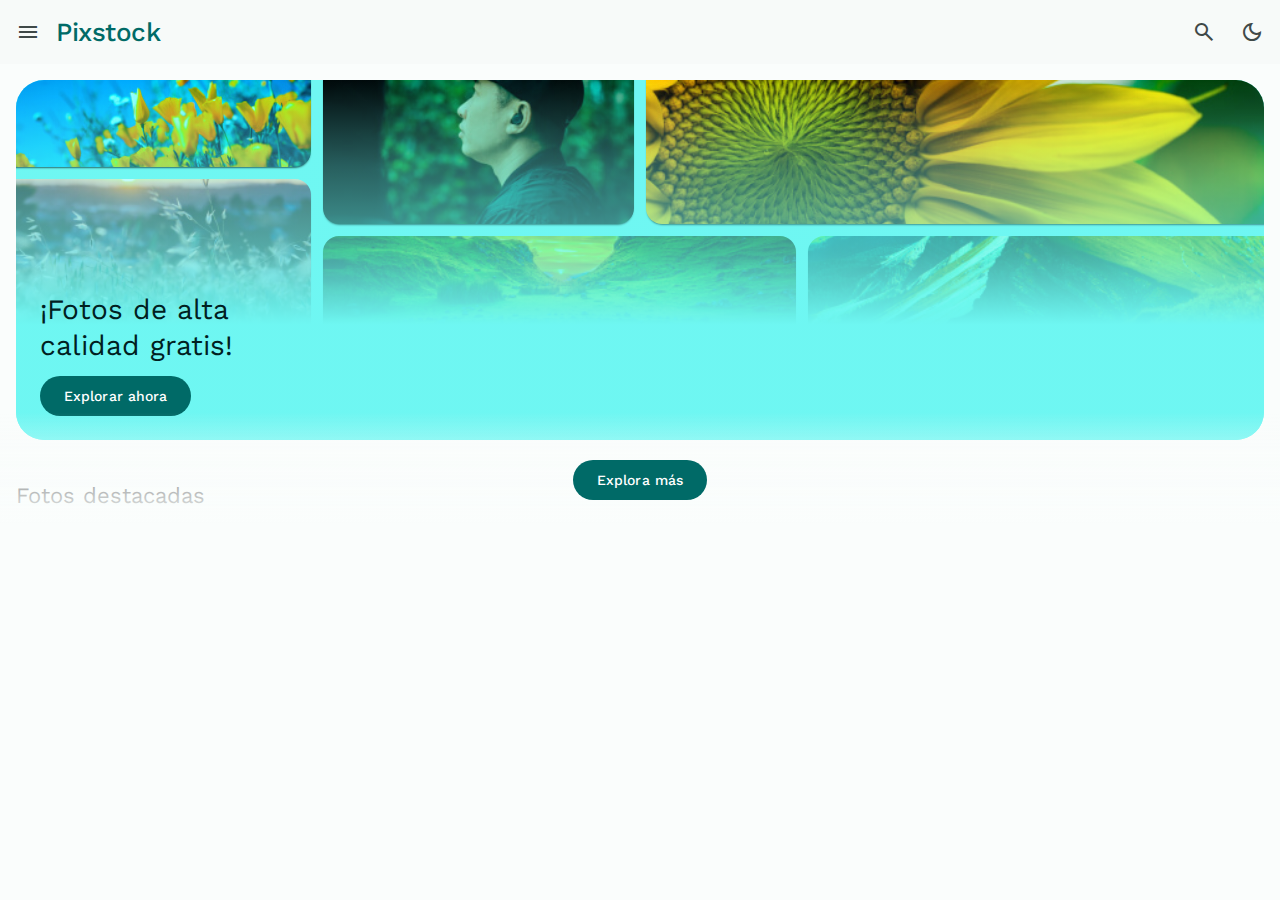
<file: index.html>
<!DOCTYPE html>
<html lang="es" data-theme="light">

<head>

  <meta charset="UTF-8">
  <meta name="viewport" content="width=device-width, initial-scale=1.0">

  <!-- meta tags -->
  <title>Pixstock - Una gran biblioteca de archivos</title>
  <meta name="title" content="Pixstock - una gran biblioteca de archivos">
  <meta name="description" content="Esta es una aplicación de fotografías de archivo creado por RCAcademy.">

  <!-- favicon -->
  <link rel="shortcut icon" href="./favicon.svg" type="image/x-icon">

  <!-- theme js link -->
  <script src="./js/theme.js"></script>

  <!-- google font link -->
  <link rel="preconnect" href="https://fonts.googleapis.com">
  <link rel="preconnect" href="https://fonts.gstatic.com" crossorigin>
  <link href="https://fonts.googleapis.com/css2?family=Work+Sans:wght@400;500&display=swap" rel="stylesheet">

  <!-- material icon link -->
  <link rel="stylesheet" href="https://fonts.googleapis.com/css2?family=Material+Symbols+Outlined:opsz,wght,FILL,GRAD@24,400,0..1,0" />

  <!-- custom css link -->
  <link rel="stylesheet" href="./css/style.css">

  <!-- custom js link -->
  <script src="./js/global.js" type="module"></script>
  <script src="./js/app.js" type="module"></script>
  <script src="./js/search.js" type="module"></script>

</head>

<body>
  

  <!-- HEADER -->
  <header class="top-app-bar" data-header>

    <button class="icon-btn" aria-label="Open menu" data-nav-toggler data-ripple>
      <span class="material-symbols-outlined" aria-hidden="true">menu</span>

      <div class="state-layer"></div>
    </button>

    <a href="/" class="logo">Pixstock</a>

    <div class="search-view" data-search-view>

      <div class="search-bar">

        <button class="icon-btn search-open" aria-label="Close search" data-search-toggler data-ripple>
          <span class="material-symbols-outlined" aria-hidden="true">arrow_back</span>

          <div class="state-layer"></div>
        </button>

        <div class="input-wrapper">
          <span class="material-symbols-outlined leading-icon" aria-hidden="true">search</span>

          <input type="search" name="search" placeholder="Buscar..." class="input-field body-large" autocomplete="off" data-search-field>
        </div>

        <button class="icon-btn" aria-label="Clear search" data-search-clear-btn data-ripple>
          <span class="material-symbols-outlined" aria-hidden="true">close</span>

          <div class="state-layer"></div>
        </button>

        <button class="icon-btn search-btn" aria-label="Submit search" data-search-toggler data-ripple data-search-btn>
          <span class="material-symbols-outlined" aria-hidden="true">search</span>

          <div class="state-layer"></div>
        </button>

        <div class="state-layer"></div>

      </div>

      <div class="search-view-content">

        <div class="btn-group" data-segment="search">

          <button class="btn-segment selected" data-ripple data-segment-btn data-segment-value="photos">
            <span class="material-symbols-outlined" aria-hidden="true">image</span>

            <span class="label-large text">Fotos</span>

            <div class="state-layer"></div>
          </button>

          <button class="btn-segment" data-ripple data-segment-btn data-segment-value="videos">
            <span class="material-symbols-outlined" aria-hidden="true">videocam</span>

            <span class="label-large text">Vídeos</span>

            <div class="state-layer"></div>
          </button>

        </div>

        <div class="divider"></div>

        <div class="list" data-search-list></div>

      </div>

    </div>

    <button class="icon-btn search-open" aria-label="Open search" data-search-toggler data-ripple>
      <span class="material-symbols-outlined" aria-hidden="true">search</span>

      <div class="state-layer"></div>
    </button>

    <button class="icon-btn theme-btn" aria-label="Switch theme" data-theme-toggler data-ripple>
      <span class="material-symbols-outlined dark-icon" aria-hidden="true">dark_mode</span>
      <span class="material-symbols-outlined light-icon" aria-hidden="true">light_mode</span>

      <div class="state-layer"></div>
    </button>

  </header>


  <!-- NAVIGATION -->
  <nav class="navigation" data-navigation>

    <div class="navigation-header">

      <button class="icon-btn" aria-label="Close menu" data-ripple data-nav-toggler>
        <span class="material-symbols-outlined" aria-hidden="true">arrow_back</span>

        <div class="state-layer"></div>
      </button>

      <a href="/" class="logo">Pixstock</a>

    </div>

    <ul class="drawer-list">

      <li class="drawer-item">

        <a href="/" class="drawer-link active" data-drawer-link>
          <span class="material-symbols-outlined leading-icon" aria-hidden="true">home</span>

          <span class="label-large">Inicio</span>

          <div class="state-layer"></div>
        </a>

      </li>

      <li class="drawer-item">

        <a href="./pages/photos/photos.html" class="drawer-link" data-drawer-link>
          <span class="material-symbols-outlined leading-icon" aria-hidden="true">image</span>

          <span class="label-large">Fotos</span>

          <div class="state-layer"></div>
        </a>

      </li>

      <li class="drawer-item">

        <a href="./pages/videos/videos.html" class="drawer-link" data-drawer-link>
          <span class="material-symbols-outlined leading-icon" aria-hidden="true">videocam</span>

          <span class="label-large">Vídeos</span>

          <div class="state-layer"></div>
        </a>

      </li>

      <li class="drawer-item">

        <a href="./pages/collections/collection.html" class="drawer-link" data-drawer-link>
          <span class="material-symbols-outlined leading-icon" aria-hidden="true">auto_awesome_mosaic</span>

          <span class="label-large">Colecciones</span>

          <div class="state-layer"></div>
        </a>

      </li>

      <li class="drawer-item">

        <a href="./pages/favorite/favorite.html" class="drawer-link" data-drawer-link>
          <span class="material-symbols-outlined leading-icon" aria-hidden="true">favorite</span>

          <span class="label-large">Favoritos</span>

          <div class="state-layer"></div>
        </a>

      </li>

    </ul>

  </nav>


  <!--  SCRIM -->
  <div class="scrim" data-scrim data-nav-toggler></div>


  <main class="main">
    <article>


      <!-- BANNER -->
      <section class="banner" aria-label="Banner">

        <div class="banner-card primary">

          <div class="card-content">

            <h3 class="headline-medium card-title">
              ¡Fotos de alta calidad gratis!
            </h3>

            <p class="body-large card-text">
              Explora nuestra excepcional colección de fotografías.
            </p>

            <a href="./pages/photos/photos.html" class="btn btn-primary" data-ripple>
              <span class="label-large text">Explorar ahora</span>

              <div class="state-layer"></div>
            </a>

          </div>

          <div class="card-grid">

            <div class="card-banner" 
            style="grid-area: b1; background-image: url(./assets/images/photo-banner-1.jpg);">
            </div>

            <div class="card-banner" 
            style="grid-area: b2; background-image: url(./assets/images/photo-banner-2.jpg);">
            </div>

            <div class="card-banner" 
            style="grid-area: b3; background-image: url(./assets/images/photo-banner-3.jpg);">
            </div>

            <div class="card-banner" 
            style="grid-area: b4; background-image: url(./assets/images/photo-banner-4.jpg);">
            </div>

            <div class="card-banner" 
            style="grid-area: b5; background-image: url(./assets/images/photo-banner-5.jpg);">
            </div>

            <div class="card-banner" 
            style="grid-area: b6; background-image: url(./assets/images/photo-banner-6.jpg);">
            </div>

          </div>

        </div>

        <div class="banner-card secondary">

          <div class="card-content">

            <h3 class="headline-medium card-title">
              ¡Vídeos mejor valorados gratis!
            </h3>

            <p class="body-large card-text">
              Nuestra selección de videos seleccionados seguramente inspirará y cautivará.
            </p>

            <a href="./pages/videos/videos.html" class="btn btn-secondary" data-ripple>
              <span class="label-large text">Explorar ahora</span>

              <div class="state-layer"></div>
            </a>

          </div>

          <div class="card-grid">

            <div class="card-banner" style="grid-area: b1">
              <video class="video" width="360" height="420" loading="lazy" autoplay muted loop>
                <source src="./assets/videos/video-banner-1.mp4" type="video/mp4">
              </video>
            </div>

            <div class="card-banner" style="grid-area: b2">
              <video class="video" width="360" height="640" loading="lazy" autoplay muted loop>
                <source src="./assets/videos/video-banner-2.mp4" type="video/mp4">
              </video>
            </div>

            <div class="card-banner" style="grid-area: b3">
              <video class="video" width="480" height="360" loading="lazy" autoplay muted loop>
                <source src="./assets/videos/video-banner-3.mp4" type="video/mp4">
              </video>
            </div>

            <div class="card-banner" style="grid-area: b4">
              <video class="video" width="360" height="640" loading="lazy" autoplay muted loop>
                <source src="./assets/videos/video-banner-4.mp4" type="video/mp4">
              </video>
            </div>

            <div class="card-banner" style="grid-area: b5">
              <video class="video" width="640" height="360" loading="lazy" autoplay muted loop>
                <source src="./assets/videos/video-banner-5.mp4" type="video/mp4">
              </video>
            </div>

            <div class="card-banner" style="grid-area: b6">
              <video class="video" width="480" height="360" loading="lazy" autoplay muted loop>
                <source src="./assets/videos/video-banner-6.mp4" type="video/mp4">
              </video>
            </div>

          </div>

        </div>

        <div class="banner-card tertiary">

          <div class="card-content">

            <h3 class="headline-medium card-title">
              ¡Las mejores colecciones con los mejores medios!
            </h3>

            <p class="body-large card-text">
              Descubra un tesoro escondido de imágenes impresionantes y vídeos cautivadores.
            </p>

            <a href="./pages/collections/collection.html" class="btn btn-tertiary" data-ripple>
              <span class="label-large text">Explorar ahora</span>

              <div class="state-layer"></div>
            </a>

          </div>

          <div class="card-grid">

            <div class="card-banner" 
            style="grid-area: b1; background-image: url(./assets/images/collection-banner-1.jpg);">
            </div>

            <div class="card-banner" style="grid-area: b2">
              <video class="video" width="360" height="420" loading="lazy" autoplay muted loop>
                <source src="./assets/videos/collection-banner-2.mp4" type="video/mp4">
              </video>
            </div>

            <div class="card-banner" 
            style="grid-area: b3; background-image: url(./assets/images/collection-banner-3.jpg);">
            </div>

            <div class="card-banner" 
            style="grid-area: b4; background-image: url(./assets/images/collection-banner-4.jpg);">
            </div>

            <div class="card-banner" style="grid-area: b5">
              <video class="video" width="640" height="360" loading="lazy" autoplay muted loop>
                <source src="./assets/videos/collection-banner-5.mp4" type="video/mp4">
              </video>
            </div>

            <div class="card-banner" style="grid-area: b6">
              <video class="video" width="640" height="338" loading="lazy" autoplay muted loop>
                <source src="./assets/videos/collection-banner-6.mp4" type="video/mp4">
              </video>
            </div>

          </div>

        </div>

      </section>


      <!-- FEATURED PHOTOS -->
      <section class="section featured-photo" aria-labelledby="featured-label">
        <div class="container">

          <h2 class="title-large section-title" id="featured-label">Fotos destacadas</h2>

          <div class="media-grid" data-photo-grid></div>

          <div class="overlay-btn">
            <a href="./pages/photos/photos.html" class="btn btn-primary" data-ripple>
              <span class="label-large text">Explora más</span>

              <div class="state-layer"></div>
            </a>
          </div>

        </div>
      </section>

    </article>
  </main>


</body>

</html>
</file>
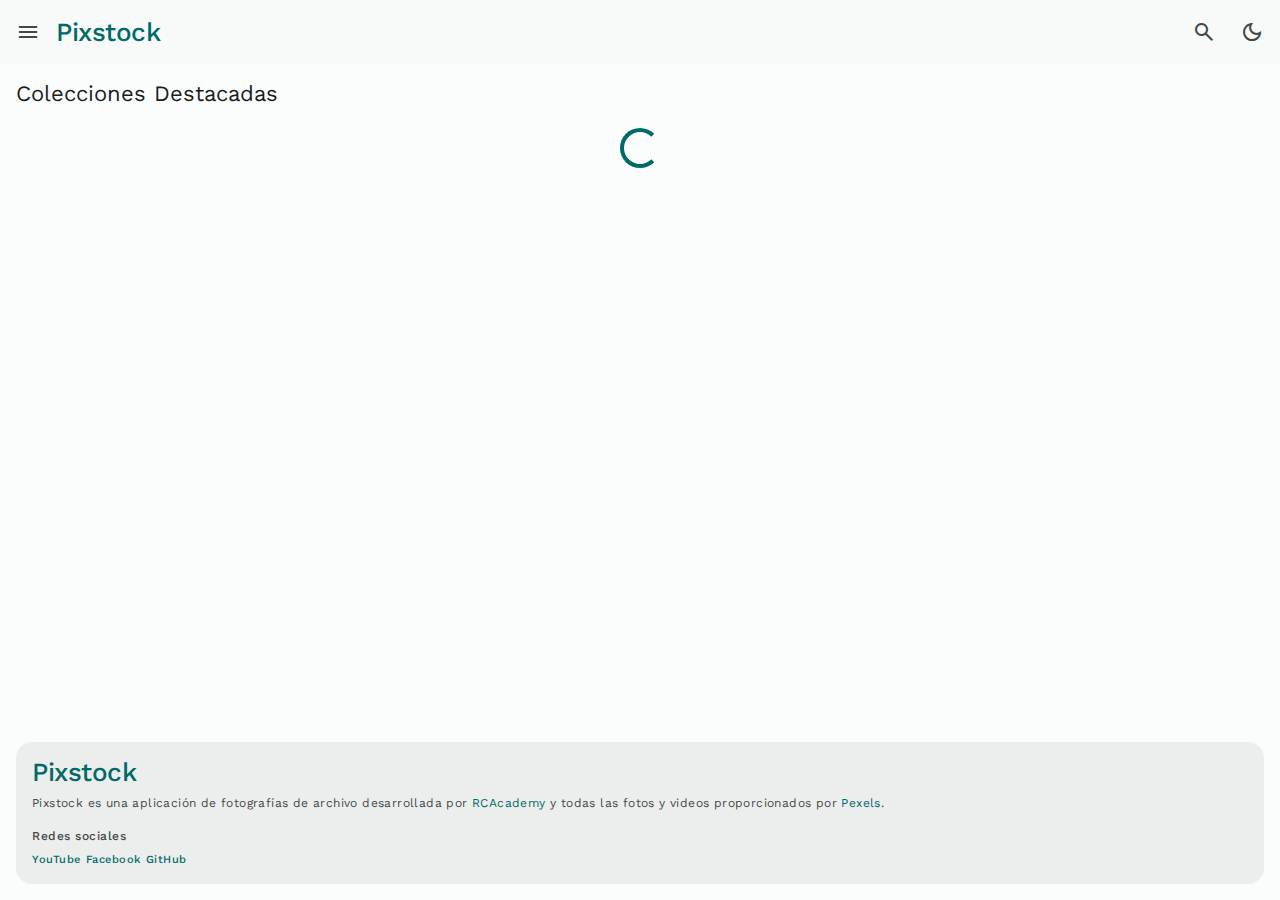
<file: pages/collections/collection.html>
<!DOCTYPE html>
<html lang="es" data-theme="light">

<head>

  <meta charset="UTF-8">
  <meta name="viewport" content="width=device-width, initial-scale=1.0">

  <!-- meta tags -->
  <title>Colecciones destacadas - Pixstock</title>
  <meta name="title" content="Colecciones destacadas - Pixstock">
  <meta name="description" content="Esta es una aplicación de fotografías de archivo creado por RCAcademy.">

  <!-- favicon -->
  <link rel="shortcut icon" href="../../favicon.svg" type="image/x-icon">

  <!-- theme js link -->
  <script src="../../js/theme.js"></script>

  <!-- google font link -->
  <link rel="preconnect" href="https://fonts.googleapis.com">
  <link rel="preconnect" href="https://fonts.gstatic.com" crossorigin>
  <link href="https://fonts.googleapis.com/css2?family=Work+Sans:wght@400;500&display=swap" rel="stylesheet">

  <!-- material icon link -->
  <link rel="stylesheet" href="https://fonts.googleapis.com/css2?family=Material+Symbols+Outlined:opsz,wght,FILL,GRAD@24,400,0..1,0" />

  <!-- custom css link -->
  <link rel="stylesheet" href="../../css/style.css">

  <!-- custom js link -->
  <script src="../../js/global.js" type="module"></script>
  <script src="../../js/search.js" type="module"></script>
  <script src="./collection.js" type="module"></script>

</head>

<body>
  

  <!-- HEADER -->
  <header class="top-app-bar" data-header>

    <button class="icon-btn" aria-label="Open menu" data-nav-toggler data-ripple>
      <span class="material-symbols-outlined" aria-hidden="true">menu</span>

      <div class="state-layer"></div>
    </button>

    <a href="/" class="logo">Pixstock</a>

    <div class="search-view" data-search-view>

      <div class="search-bar">

        <button class="icon-btn search-open" aria-label="Close search" data-search-toggler data-ripple>
          <span class="material-symbols-outlined" aria-hidden="true">arrow_back</span>

          <div class="state-layer"></div>
        </button>

        <div class="input-wrapper">
          <span class="material-symbols-outlined leading-icon" aria-hidden="true">search</span>

          <input type="search" name="search" placeholder="Buscar..." class="input-field body-large" autocomplete="off" data-search-field>
        </div>

        <button class="icon-btn" aria-label="Clear search" data-search-clear-btn data-ripple>
          <span class="material-symbols-outlined" aria-hidden="true">close</span>

          <div class="state-layer"></div>
        </button>

        <button class="icon-btn search-btn" aria-label="Submit search" data-search-toggler data-ripple data-search-btn>
          <span class="material-symbols-outlined" aria-hidden="true">search</span>

          <div class="state-layer"></div>
        </button>

        <div class="state-layer"></div>

      </div>

      <div class="search-view-content">

        <div class="btn-group" data-segment="search">

          <button class="btn-segment selected" data-ripple data-segment-btn data-segment-value="photos">
            <span class="material-symbols-outlined" aria-hidden="true">image</span>

            <span class="label-large text">Fotos</span>

            <div class="state-layer"></div>
          </button>

          <button class="btn-segment" data-ripple data-segment-btn data-segment-value="videos">
            <span class="material-symbols-outlined" aria-hidden="true">videocam</span>

            <span class="label-large text">Vídeos</span>

            <div class="state-layer"></div>
          </button>

        </div>

        <div class="divider"></div>

        <div class="list" data-search-list></div>

      </div>

    </div>

    <button class="icon-btn search-open" aria-label="Open search" data-search-toggler data-ripple>
      <span class="material-symbols-outlined" aria-hidden="true">search</span>

      <div class="state-layer"></div>
    </button>

    <button class="icon-btn theme-btn" aria-label="Switch theme" data-theme-toggler data-ripple>
      <span class="material-symbols-outlined dark-icon" aria-hidden="true">dark_mode</span>
      <span class="material-symbols-outlined light-icon" aria-hidden="true">light_mode</span>

      <div class="state-layer"></div>
    </button>

  </header>


  <!-- NAVIGATION -->
  <nav class="navigation" data-navigation>

    <div class="navigation-header">

      <button class="icon-btn" aria-label="Close menu" data-ripple data-nav-toggler>
        <span class="material-symbols-outlined" aria-hidden="true">arrow_back</span>

        <div class="state-layer"></div>
      </button>

      <a href="/" class="logo">Pixstock</a>

    </div>

    <ul class="drawer-list">

      <li class="drawer-item">

        <a href="/" class="drawer-link" data-drawer-link>
          <span class="material-symbols-outlined leading-icon" aria-hidden="true">home</span>

          <span class="label-large">Inicio</span>

          <div class="state-layer"></div>
        </a>

      </li>

      <li class="drawer-item">

        <a href="../photos/photos.html" class="drawer-link" data-drawer-link>
          <span class="material-symbols-outlined leading-icon" aria-hidden="true">image</span>

          <span class="label-large">Fotos</span>

          <div class="state-layer"></div>
        </a>

      </li>

      <li class="drawer-item">

        <a href="../videos/videos.html" class="drawer-link" data-drawer-link>
          <span class="material-symbols-outlined leading-icon" aria-hidden="true">videocam</span>

          <span class="label-large">Vídeos</span>

          <div class="state-layer"></div>
        </a>

      </li>

      <li class="drawer-item">

        <a href="./collection.html" class="drawer-link active" data-drawer-link>
          <span class="material-symbols-outlined leading-icon" aria-hidden="true">auto_awesome_mosaic</span>

          <span class="label-large">Colecciones</span>

          <div class="state-layer"></div>
        </a>

      </li>

      <li class="drawer-item">

        <a href="../favorite/favorite.html" class="drawer-link" data-drawer-link>
          <span class="material-symbols-outlined leading-icon" aria-hidden="true">favorite</span>

          <span class="label-large">Favoritos</span>

          <div class="state-layer"></div>
        </a>

      </li>

    </ul>

  </nav>


  <!--  SCRIM -->
  <div class="scrim" data-scrim data-nav-toggler></div>


  <main class="main">
    <article class="container">

      <h2 class="page-title title-large" data-title>Colecciones destacadas</h2>

      <div class="collection-grid" data-collection-grid></div>

      <div class="load-more" data-loader role="progressbar"></div>

    </article>
  </main>


  <!-- FOOTER -->
  <footer class="footer">
    <div class="container">

      <div class="footer-card">

        <div class="col">
          <a href="/" class="logo">Pixstock</a>

          <p class="text body-small">
            Pixstock es una aplicación de fotografías de archivo desarrollada por 
            <span class="color-primary">RCAcademy</span> y todas las fotos y videos proporcionados por <a href="https://www.pexels.com" target="_blank" class="color-primary">Pexels</a>.
          </p>
        </div>

        <div class="col">

          <p class="title label-medium">Redes sociales</p>

          <div class="social-list">

            <a href="https://www.youtube.com/@RCAcademy01" target="_blank" class="label-small color-primary">YouTube</a>
            
            <a href="https://www.facebook.com/RCAcademy24" target="_blank" class="label-small color-primary">Facebook</a>

            <a href="https://github.com/Raci-Dev" target="_blank" class="label-small color-primary">GitHub</a>

          </div>

        </div>

      </div>

    </div>
  </footer>


</body>

</html>
</file>
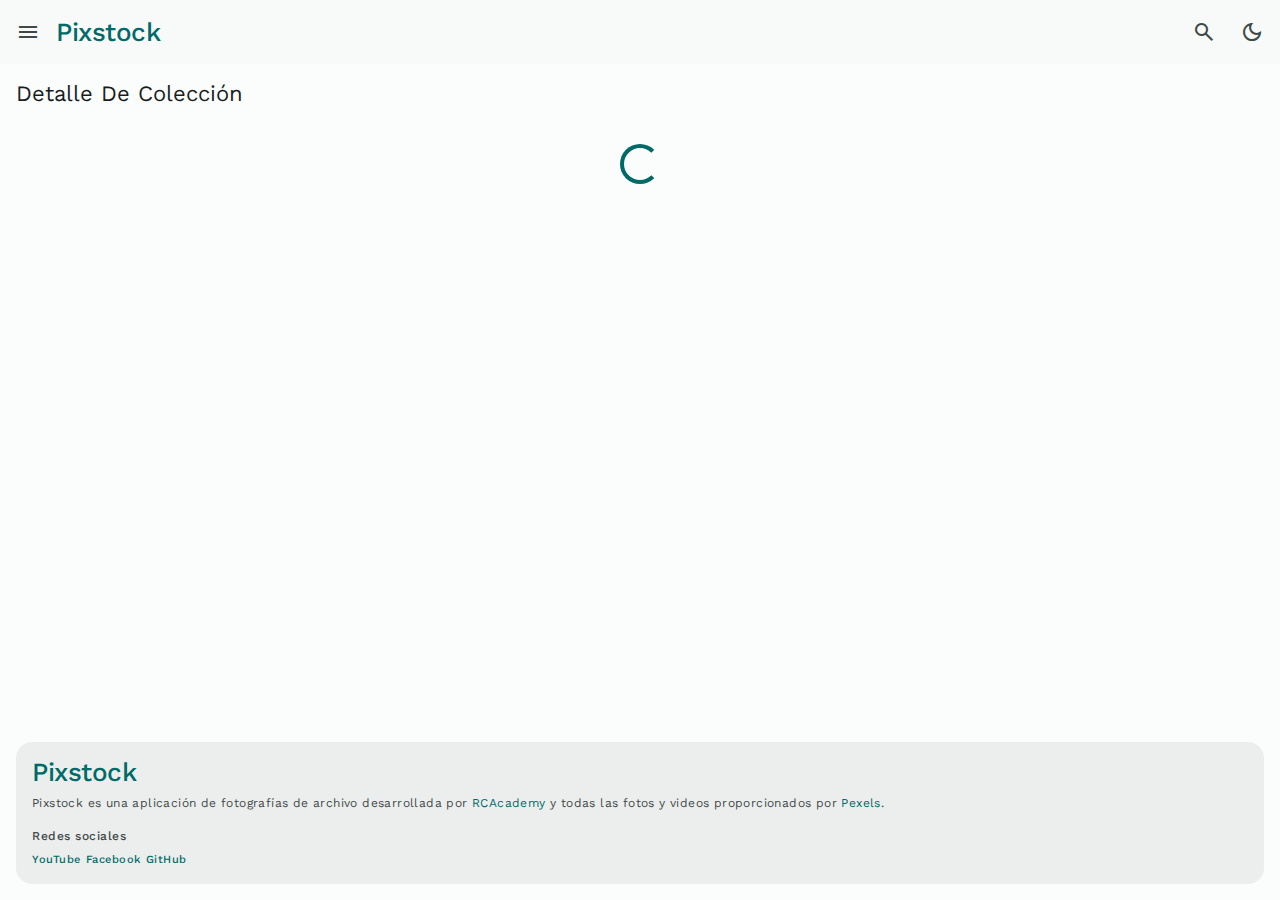
<file: pages/collections/collection_detail.html>
<!DOCTYPE html>
<html lang="es" data-theme="light">

<head>

  <meta charset="UTF-8">
  <meta name="viewport" content="width=device-width, initial-scale=1.0">

  <!-- meta tags -->
  <title>Detalle de colección - Pixstock</title>
  <meta name="title" content="Detalle de colección - Pixstock">
  <meta name="description" content="Esta es una aplicación de fotografías de archivo creado por RCAcademy.">

  <!-- favicon -->
  <link rel="shortcut icon" href="../../favicon.svg" type="image/x-icon">

  <!-- theme js link -->
  <script src="../../js/theme.js"></script>

  <!-- google font link -->
  <link rel="preconnect" href="https://fonts.googleapis.com">
  <link rel="preconnect" href="https://fonts.gstatic.com" crossorigin>
  <link href="https://fonts.googleapis.com/css2?family=Work+Sans:wght@400;500&display=swap" rel="stylesheet">

  <!-- material icon link -->
  <link rel="stylesheet" href="https://fonts.googleapis.com/css2?family=Material+Symbols+Outlined:opsz,wght,FILL,GRAD@24,400,0..1,0" />

  <!-- custom css link -->
  <link rel="stylesheet" href="../../css/style.css">

  <!-- custom js link -->
  <script src="../../js/global.js" type="module"></script>
  <script src="../../js/search.js" type="module"></script>
  <script src="./collection_detail.js" type="module"></script>

</head>

<body>
  

  <!-- HEADER -->
  <header class="top-app-bar" data-header>

    <button class="icon-btn" aria-label="Open menu" data-nav-toggler data-ripple>
      <span class="material-symbols-outlined" aria-hidden="true">menu</span>

      <div class="state-layer"></div>
    </button>

    <a href="/" class="logo">Pixstock</a>

    <div class="search-view" data-search-view>

      <div class="search-bar">

        <button class="icon-btn search-open" aria-label="Close search" data-search-toggler data-ripple>
          <span class="material-symbols-outlined" aria-hidden="true">arrow_back</span>

          <div class="state-layer"></div>
        </button>

        <div class="input-wrapper">
          <span class="material-symbols-outlined leading-icon" aria-hidden="true">search</span>

          <input type="search" name="search" placeholder="Buscar..." class="input-field body-large" autocomplete="off" data-search-field>
        </div>

        <button class="icon-btn" aria-label="Clear search" data-search-clear-btn data-ripple>
          <span class="material-symbols-outlined" aria-hidden="true">close</span>

          <div class="state-layer"></div>
        </button>

        <button class="icon-btn search-btn" aria-label="Submit search" data-search-toggler data-ripple data-search-btn>
          <span class="material-symbols-outlined" aria-hidden="true">search</span>

          <div class="state-layer"></div>
        </button>

        <div class="state-layer"></div>

      </div>

      <div class="search-view-content">

        <div class="btn-group" data-segment="search">

          <button class="btn-segment selected" data-ripple data-segment-btn data-segment-value="photos">
            <span class="material-symbols-outlined" aria-hidden="true">image</span>

            <span class="label-large text">Fotos</span>

            <div class="state-layer"></div>
          </button>

          <button class="btn-segment" data-ripple data-segment-btn data-segment-value="videos">
            <span class="material-symbols-outlined" aria-hidden="true">videocam</span>

            <span class="label-large text">Vídeos</span>

            <div class="state-layer"></div>
          </button>

        </div>

        <div class="divider"></div>

        <div class="list" data-search-list></div>

      </div>

    </div>

    <button class="icon-btn search-open" aria-label="Open search" data-search-toggler data-ripple>
      <span class="material-symbols-outlined" aria-hidden="true">search</span>

      <div class="state-layer"></div>
    </button>

    <button class="icon-btn theme-btn" aria-label="Switch theme" data-theme-toggler data-ripple>
      <span class="material-symbols-outlined dark-icon" aria-hidden="true">dark_mode</span>
      <span class="material-symbols-outlined light-icon" aria-hidden="true">light_mode</span>

      <div class="state-layer"></div>
    </button>

  </header>


  <!-- NAVIGATION -->
  <nav class="navigation" data-navigation>

    <div class="navigation-header">

      <button class="icon-btn" aria-label="Close menu" data-ripple data-nav-toggler>
        <span class="material-symbols-outlined" aria-hidden="true">arrow_back</span>

        <div class="state-layer"></div>
      </button>

      <a href="/" class="logo">Pixstock</a>

    </div>

    <ul class="drawer-list">

      <li class="drawer-item">

        <a href="/" class="drawer-link" data-drawer-link>
          <span class="material-symbols-outlined leading-icon" aria-hidden="true">home</span>

          <span class="label-large">Inicio</span>

          <div class="state-layer"></div>
        </a>

      </li>

      <li class="drawer-item">

        <a href="../photos/photos.html" class="drawer-link" data-drawer-link>
          <span class="material-symbols-outlined leading-icon" aria-hidden="true">image</span>

          <span class="label-large">Fotos</span>

          <div class="state-layer"></div>
        </a>

      </li>

      <li class="drawer-item">

        <a href="../videos/videos.html" class="drawer-link" data-drawer-link>
          <span class="material-symbols-outlined leading-icon" aria-hidden="true">videocam</span>

          <span class="label-large">Vídeos</span>

          <div class="state-layer"></div>
        </a>

      </li>

      <li class="drawer-item">

        <a href="./collection.html" class="drawer-link active" data-drawer-link>
          <span class="material-symbols-outlined leading-icon" aria-hidden="true">auto_awesome_mosaic</span>

          <span class="label-large">Colecciones</span>

          <div class="state-layer"></div>
        </a>

      </li>

      <li class="drawer-item">

        <a href="../favorite/favorite.html" class="drawer-link" data-drawer-link>
          <span class="material-symbols-outlined leading-icon" aria-hidden="true">favorite</span>

          <span class="label-large">Favoritos</span>

          <div class="state-layer"></div>
        </a>

      </li>

    </ul>

  </nav>


  <!--  SCRIM -->
  <div class="scrim" data-scrim data-nav-toggler></div>


  <main class="main">
    <article class="container">

      <h2 class="page-title title-large" data-title>Detalle de colección</h2>

      <div class="media-grid" data-collection-grid></div>

      <div class="load-more" data-loader role="progressbar"></div>

    </article>
  </main>


  <!-- FOOTER -->
  <footer class="footer">
    <div class="container">

      <div class="footer-card">

        <div class="col">
          <a href="/" class="logo">Pixstock</a>

          <p class="text body-small">
            Pixstock es una aplicación de fotografías de archivo desarrollada por 
            <span class="color-primary">RCAcademy</span> y todas las fotos y videos proporcionados por <a href="https://www.pexels.com" target="_blank" class="color-primary">Pexels</a>.
          </p>
        </div>

        <div class="col">

          <p class="title label-medium">Redes sociales</p>

          <div class="social-list">

            <a href="https://www.youtube.com/@RCAcademy01" target="_blank" class="label-small color-primary">YouTube</a>
            
            <a href="https://www.facebook.com/RCAcademy24" target="_blank" class="label-small color-primary">Facebook</a>

            <a href="https://github.com/Raci-Dev" target="_blank" class="label-small color-primary">GitHub</a>

          </div>

        </div>

      </div>

    </div>
  </footer>


</body>

</html>
</file>
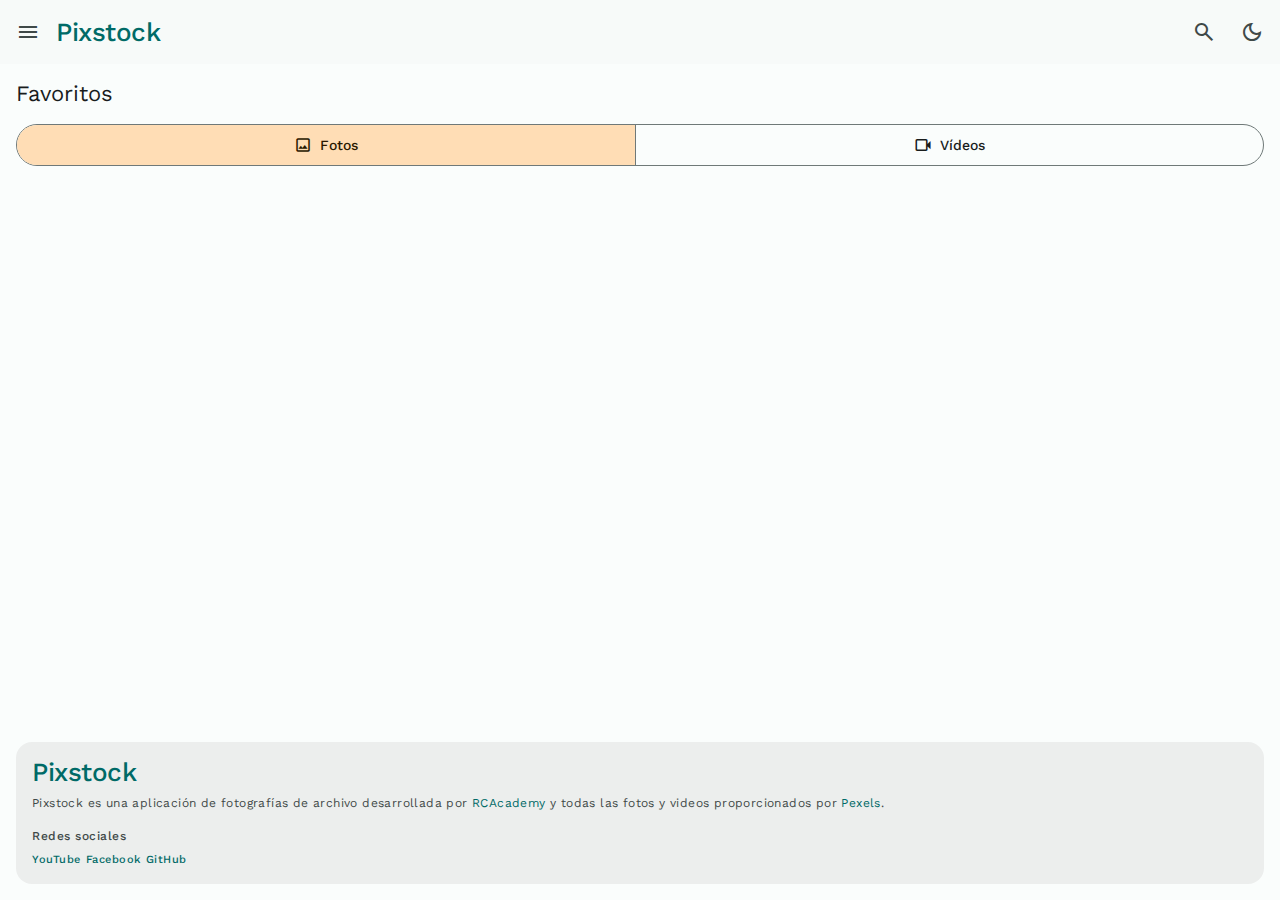
<file: pages/favorite/favorite.html>
<!DOCTYPE html>
<html lang="es" data-theme="light">

<head>

  <meta charset="UTF-8">
  <meta name="viewport" content="width=device-width, initial-scale=1.0">

  <!-- meta tags -->
  <title>Favoritos - Pixstock</title>
  <meta name="title" content="Favoritos - Pixstock">
  <meta name="description" content="Esta es una aplicación de fotografías de archivo creado por RCAcademy.">

  <!-- favicon -->
  <link rel="shortcut icon" href="../../favicon.svg" type="image/x-icon">

  <!-- theme js link -->
  <script src="../../js/theme.js"></script>

  <!-- google font link -->
  <link rel="preconnect" href="https://fonts.googleapis.com">
  <link rel="preconnect" href="https://fonts.gstatic.com" crossorigin>
  <link href="https://fonts.googleapis.com/css2?family=Work+Sans:wght@400;500&display=swap" rel="stylesheet">

  <!-- material icon link -->
  <link rel="stylesheet" href="https://fonts.googleapis.com/css2?family=Material+Symbols+Outlined:opsz,wght,FILL,GRAD@24,400,0..1,0" />

  <!-- custom css link -->
  <link rel="stylesheet" href="../../css/style.css">

  <!-- custom js link -->
  <script src="../../js/global.js" type="module"></script>
  <script src="../../js/search.js" type="module"></script>
  <script src="./favorite.js" type="module"></script>

</head>

<body>
  

  <!-- HEADER -->
  <header class="top-app-bar" data-header>

    <button class="icon-btn" aria-label="Open menu" data-nav-toggler data-ripple>
      <span class="material-symbols-outlined" aria-hidden="true">menu</span>

      <div class="state-layer"></div>
    </button>

    <a href="/" class="logo">Pixstock</a>

    <div class="search-view" data-search-view>

      <div class="search-bar">

        <button class="icon-btn search-open" aria-label="Close search" data-search-toggler data-ripple>
          <span class="material-symbols-outlined" aria-hidden="true">arrow_back</span>

          <div class="state-layer"></div>
        </button>

        <div class="input-wrapper">
          <span class="material-symbols-outlined leading-icon" aria-hidden="true">search</span>

          <input type="search" name="search" placeholder="Buscar..." class="input-field body-large" autocomplete="off" data-search-field>
        </div>

        <button class="icon-btn" aria-label="Clear search" data-search-clear-btn data-ripple>
          <span class="material-symbols-outlined" aria-hidden="true">close</span>

          <div class="state-layer"></div>
        </button>

        <button class="icon-btn search-btn" aria-label="Submit search" data-search-toggler data-ripple data-search-btn>
          <span class="material-symbols-outlined" aria-hidden="true">search</span>

          <div class="state-layer"></div>
        </button>

        <div class="state-layer"></div>

      </div>

      <div class="search-view-content">

        <div class="btn-group" data-segment="search">

          <button class="btn-segment selected" data-ripple data-segment-btn data-segment-value="photos">
            <span class="material-symbols-outlined" aria-hidden="true">image</span>

            <span class="label-large text">Fotos</span>

            <div class="state-layer"></div>
          </button>

          <button class="btn-segment" data-ripple data-segment-btn data-segment-value="videos">
            <span class="material-symbols-outlined" aria-hidden="true">videocam</span>

            <span class="label-large text">Vídeos</span>

            <div class="state-layer"></div>
          </button>

        </div>

        <div class="divider"></div>

        <div class="list" data-search-list></div>

      </div>

    </div>

    <button class="icon-btn search-open" aria-label="Open search" data-search-toggler data-ripple>
      <span class="material-symbols-outlined" aria-hidden="true">search</span>

      <div class="state-layer"></div>
    </button>

    <button class="icon-btn theme-btn" aria-label="Switch theme" data-theme-toggler data-ripple>
      <span class="material-symbols-outlined dark-icon" aria-hidden="true">dark_mode</span>
      <span class="material-symbols-outlined light-icon" aria-hidden="true">light_mode</span>

      <div class="state-layer"></div>
    </button>

  </header>


  <!-- NAVIGATION -->
  <nav class="navigation" data-navigation>

    <div class="navigation-header">

      <button class="icon-btn" aria-label="Close menu" data-ripple data-nav-toggler>
        <span class="material-symbols-outlined" aria-hidden="true">arrow_back</span>

        <div class="state-layer"></div>
      </button>

      <a href="/" class="logo">Pixstock</a>

    </div>

    <ul class="drawer-list">

      <li class="drawer-item">

        <a href="/" class="drawer-link" data-drawer-link>
          <span class="material-symbols-outlined leading-icon" aria-hidden="true">home</span>

          <span class="label-large">Inicio</span>

          <div class="state-layer"></div>
        </a>

      </li>

      <li class="drawer-item">

        <a href="../photos/photos.html" class="drawer-link" data-drawer-link>
          <span class="material-symbols-outlined leading-icon" aria-hidden="true">image</span>

          <span class="label-large">Fotos</span>

          <div class="state-layer"></div>
        </a>

      </li>

      <li class="drawer-item">

        <a href="../videos/videos.html" class="drawer-link" data-drawer-link>
          <span class="material-symbols-outlined leading-icon" aria-hidden="true">videocam</span>

          <span class="label-large">Vídeos</span>

          <div class="state-layer"></div>
        </a>

      </li>

      <li class="drawer-item">

        <a href="../collections/collection.html" class="drawer-link" data-drawer-link>
          <span class="material-symbols-outlined leading-icon" aria-hidden="true">auto_awesome_mosaic</span>

          <span class="label-large">Colecciones</span>

          <div class="state-layer"></div>
        </a>

      </li>

      <li class="drawer-item">

        <a href=".favorite.html" class="drawer-link active" data-drawer-link>
          <span class="material-symbols-outlined leading-icon" aria-hidden="true">favorite</span>

          <span class="label-large">Favoritos</span>

          <div class="state-layer"></div>
        </a>

      </li>

    </ul>

  </nav>


  <!--  SCRIM -->
  <div class="scrim" data-scrim data-nav-toggler></div>


  <main class="main">
    <article class="container">

      <h2 class="page-title title-large" data-title>Favoritos</h2>

      <div class="btn-group" data-segment="favorite">

        <button class="btn-segment selected" data-ripple data-segment-btn data-segment-value="photos">
          <span class="material-symbols-outlined" aria-hidden="true">image</span>

          <span class="label-large text">Fotos</span>

          <div class="state-layer"></div>
        </button>

        <button class="btn-segment" data-ripple data-segment-btn data-segment-value="videos">
          <span class="material-symbols-outlined" aria-hidden="true">videocam</span>

          <span class="label-large text">Vídeos</span>

          <div class="state-layer"></div>
        </button>

      </div>


      <div class="media-grid" data-fav-grid></div>

    </article>
  </main>


  <!-- FOOTER -->
  <footer class="footer">
    <div class="container">

      <div class="footer-card">

        <div class="col">
          <a href="/" class="logo">Pixstock</a>

          <p class="text body-small">
            Pixstock es una aplicación de fotografías de archivo desarrollada por 
            <span class="color-primary">RCAcademy</span> y todas las fotos y videos proporcionados por <a href="https://www.pexels.com" target="_blank" class="color-primary">Pexels</a>.
          </p>
        </div>

        <div class="col">

          <p class="title label-medium">Redes sociales</p>

          <div class="social-list">

            <a href="https://www.youtube.com/@RCAcademy01" target="_blank" class="label-small color-primary">YouTube</a>
            
            <a href="https://www.facebook.com/RCAcademy24" target="_blank" class="label-small color-primary">Facebook</a>

            <a href="https://github.com/Raci-Dev" target="_blank" class="label-small color-primary">GitHub</a>

          </div>

        </div>

      </div>

    </div>
  </footer>


</body>

</html>
</file>
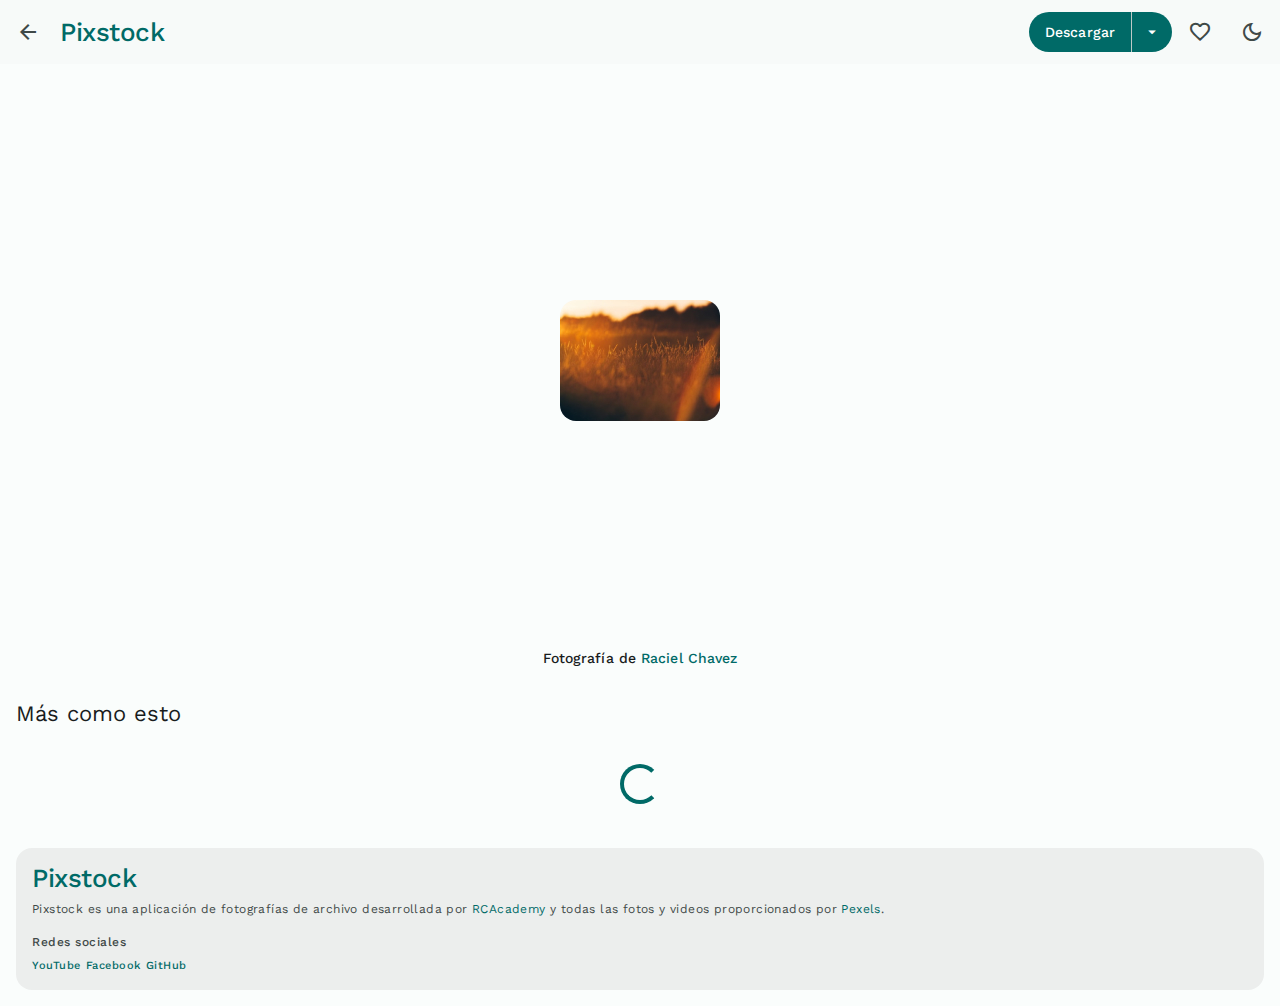
<file: pages/photos/photo_detail.html>
<!DOCTYPE html>
<html lang="es" data-theme="light">

<head>

  <meta charset="UTF-8">
  <meta name="viewport" content="width=device-width, initial-scale=1.0">

  <!-- meta tags -->
  <title>Detalle de la foto - Pixstock</title>
  <meta name="title" content="Fotos seleccionadas - Pixstock">
  <meta name="description" content="Esta es una aplicación de fotografías de archivo creado por RCAcademy.">

  <!-- favicon -->
  <link rel="shortcut icon" href="../../favicon.svg" type="image/x-icon">

  <!-- theme js link -->
  <script src="../../js/theme.js"></script>

  <!-- google font link -->
  <link rel="preconnect" href="https://fonts.googleapis.com">
  <link rel="preconnect" href="https://fonts.gstatic.com" crossorigin>
  <link href="https://fonts.googleapis.com/css2?family=Work+Sans:wght@400;500&display=swap" rel="stylesheet">

  <!-- material icon link -->
  <link rel="stylesheet" href="https://fonts.googleapis.com/css2?family=Material+Symbols+Outlined:opsz,wght,FILL,GRAD@24,400,0..1,0" />

  <!-- custom css link -->
  <link rel="stylesheet" href="../../css/style.css">

  <!-- custom js link -->
  <script src="./photo_detail.js" type="module"></script>

</head>

<body class="detail">
  

  <!-- HEADER -->
  <header class="top-app-bar" data-header>

    <button class="icon-btn" data-ripple aria-label="Back to previous page" onclick="window.history.back()">
      <span class="material-symbols-outlined" aria-hidden="true">arrow_back</span>

      <div class="state-layer"></div>
    </button>

    <a href="/" class="logo">Pixstock</a>

    <div class="menu-wrapper" data-menu-wrapper>

      <div class="split-btn">

        <a href="" class="label" download data-ripple data-download-link>
          <span class="label-large">Descargar</span>

          <div class="state-layer"></div>
        </a>

        <button class="trailing-icon" data-ripple data-menu-toggler>
          <span class="material-symbols-outlined" aria-hidden="true">arrow_drop_down</span>

          <div class="state-layer"></div>
        </button>

      </div>

      <div class="menu" data-menu data-download-menu></div>

    </div>

    <button class="icon-btn" aria-label="add to favorite" data-ripple data-add-favorite>
      <span class="material-symbols-outlined" aria-hidden="true">favorite</span>

      <div class="state-layer"></div>
    </button>

    <button class="icon-btn theme-btn" aria-label="Switch theme" data-theme-toggler data-ripple>
      <span class="material-symbols-outlined dark-icon" aria-hidden="true">dark_mode</span>
      <span class="material-symbols-outlined light-icon" aria-hidden="true">light_mode</span>

      <div class="state-layer"></div>
    </button>

  </header>



  <main class="main">
    <article class="container">

      <div class="detail-wrapper" data-detail-wrapper>

        <figure class="detail-banner" style="aspect-ratio: 160 / 121;">
          <img src="../../assets/images/card-media-1.jpg" width="160" height="121" alt="" class="img-cover">
        </figure>

        <p class="title-small">Fotografía de <span class="color-primary">Raciel Chavez</span></p>

      </div>

      <h2 class="title-large">Más como esto</h2>

      <div class="media-grid" data-photo-grid></div>

      <div class="load-more" data-loader role="progressbar"></div>

    </article>
  </main>


  <!-- FOOTER -->
  <footer class="footer">
    <div class="container">

      <div class="footer-card">

        <div class="col">
          <a href="/" class="logo">Pixstock</a>

          <p class="text body-small">
            Pixstock es una aplicación de fotografías de archivo desarrollada por 
            <span class="color-primary">RCAcademy</span> y todas las fotos y videos proporcionados por <a href="https://www.pexels.com" target="_blank" class="color-primary">Pexels</a>.
          </p>
        </div>

        <div class="col">

          <p class="title label-medium">Redes sociales</p>

          <div class="social-list">

            <a href="https://www.youtube.com/@RCAcademy01" target="_blank" class="label-small color-primary">YouTube</a>
            
            <a href="https://www.facebook.com/RCAcademy24" target="_blank" class="label-small color-primary">Facebook</a>

            <a href="https://github.com/Razy-Cha" target="_blank" class="label-small color-primary">GitHub</a>

          </div>

        </div>

      </div>

    </div>
  </footer>


</body>

</html>
</file>
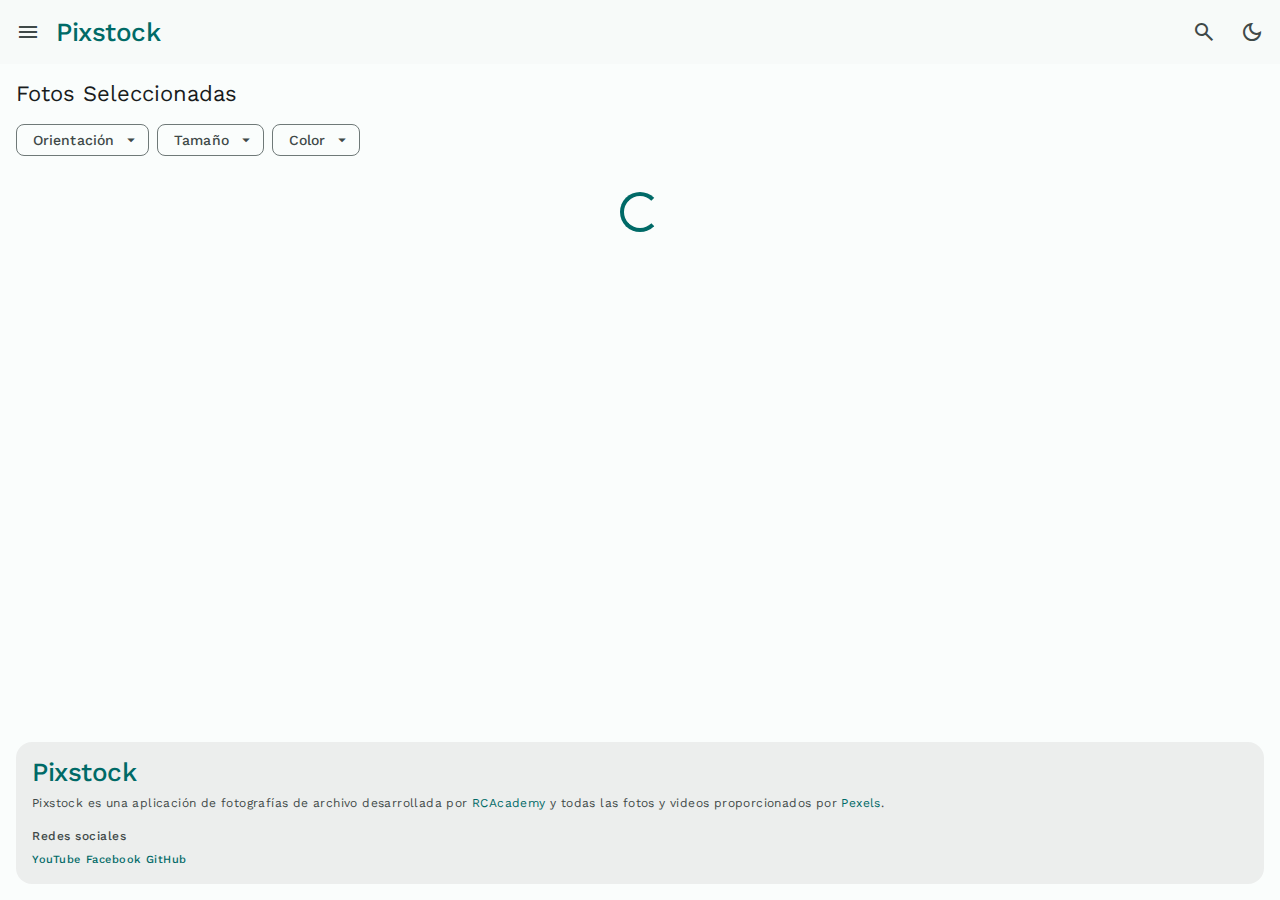
<file: pages/photos/photos.html>
<!DOCTYPE html>
<html lang="es" data-theme="light">

<head>

  <meta charset="UTF-8">
  <meta name="viewport" content="width=device-width, initial-scale=1.0">

  <!-- meta tags -->
  <title>Fotos seleccionadas - Pixstock</title>
  <meta name="title" content="Fotos seleccionadas - Pixstock">
  <meta name="description" content="Esta es una aplicación de fotografías de archivo creado por RCAcademy.">

  <!-- favicon -->
  <link rel="shortcut icon" href="../../favicon.svg" type="image/x-icon">

  <!-- theme js link -->
  <script src="../../js/theme.js"></script>

  <!-- google font link -->
  <link rel="preconnect" href="https://fonts.googleapis.com">
  <link rel="preconnect" href="https://fonts.gstatic.com" crossorigin>
  <link href="https://fonts.googleapis.com/css2?family=Work+Sans:wght@400;500&display=swap" rel="stylesheet">

  <!-- material icon link -->
  <link rel="stylesheet" href="https://fonts.googleapis.com/css2?family=Material+Symbols+Outlined:opsz,wght,FILL,GRAD@24,400,0..1,0" />

  <!-- custom css link -->
  <link rel="stylesheet" href="../../css/style.css">

  <!-- custom js link -->
  <script src="../../js/global.js" type="module"></script>
  <script src="../../js/search.js" type="module"></script>
  <script src="./photos.js" type="module"></script>

</head>

<body>
  

  <!-- HEADER -->
  <header class="top-app-bar" data-header>

    <button class="icon-btn" aria-label="Open menu" data-nav-toggler data-ripple>
      <span class="material-symbols-outlined" aria-hidden="true">menu</span>

      <div class="state-layer"></div>
    </button>

    <a href="/" class="logo">Pixstock</a>

    <div class="search-view" data-search-view>

      <div class="search-bar">

        <button class="icon-btn search-open" aria-label="Close search" data-search-toggler data-ripple>
          <span class="material-symbols-outlined" aria-hidden="true">arrow_back</span>

          <div class="state-layer"></div>
        </button>

        <div class="input-wrapper">
          <span class="material-symbols-outlined leading-icon" aria-hidden="true">search</span>

          <input type="search" name="search" placeholder="Buscar..." class="input-field body-large" autocomplete="off" data-search-field>
        </div>

        <button class="icon-btn" aria-label="Clear search" data-search-clear-btn data-ripple>
          <span class="material-symbols-outlined" aria-hidden="true">close</span>

          <div class="state-layer"></div>
        </button>

        <button class="icon-btn search-btn" aria-label="Submit search" data-search-toggler data-ripple data-search-btn>
          <span class="material-symbols-outlined" aria-hidden="true">search</span>

          <div class="state-layer"></div>
        </button>

        <div class="state-layer"></div>

      </div>

      <div class="search-view-content">

        <div class="btn-group" data-segment="search">

          <button class="btn-segment selected" data-ripple data-segment-btn data-segment-value="photos">
            <span class="material-symbols-outlined" aria-hidden="true">image</span>

            <span class="label-large text">Fotos</span>

            <div class="state-layer"></div>
          </button>

          <button class="btn-segment" data-ripple data-segment-btn data-segment-value="videos">
            <span class="material-symbols-outlined" aria-hidden="true">videocam</span>

            <span class="label-large text">Vídeos</span>

            <div class="state-layer"></div>
          </button>

        </div>

        <div class="divider"></div>

        <div class="list" data-search-list></div>

      </div>

    </div>

    <button class="icon-btn search-open" aria-label="Open search" data-search-toggler data-ripple>
      <span class="material-symbols-outlined" aria-hidden="true">search</span>

      <div class="state-layer"></div>
    </button>

    <button class="icon-btn theme-btn" aria-label="Switch theme" data-theme-toggler data-ripple>
      <span class="material-symbols-outlined dark-icon" aria-hidden="true">dark_mode</span>
      <span class="material-symbols-outlined light-icon" aria-hidden="true">light_mode</span>

      <div class="state-layer"></div>
    </button>

  </header>


  <!-- NAVIGATION -->
  <nav class="navigation" data-navigation>

    <div class="navigation-header">

      <button class="icon-btn" aria-label="Close menu" data-ripple data-nav-toggler>
        <span class="material-symbols-outlined" aria-hidden="true">arrow_back</span>

        <div class="state-layer"></div>
      </button>

      <a href="/" class="logo">Pixstock</a>

    </div>

    <ul class="drawer-list">

      <li class="drawer-item">

        <a href="/" class="drawer-link" data-drawer-link>
          <span class="material-symbols-outlined leading-icon" aria-hidden="true">home</span>

          <span class="label-large">Inicio</span>

          <div class="state-layer"></div>
        </a>

      </li>

      <li class="drawer-item">

        <a href="./photos.html" class="drawer-link active" data-drawer-link>
          <span class="material-symbols-outlined leading-icon" aria-hidden="true">image</span>

          <span class="label-large">Fotos</span>

          <div class="state-layer"></div>
        </a>

      </li>

      <li class="drawer-item">

        <a href="../videos/videos.html" class="drawer-link" data-drawer-link>
          <span class="material-symbols-outlined leading-icon" aria-hidden="true">videocam</span>

          <span class="label-large">Vídeos</span>

          <div class="state-layer"></div>
        </a>

      </li>

      <li class="drawer-item">

        <a href="../collections/collection.html" class="drawer-link" data-drawer-link>
          <span class="material-symbols-outlined leading-icon" aria-hidden="true">auto_awesome_mosaic</span>

          <span class="label-large">Colecciones</span>

          <div class="state-layer"></div>
        </a>

      </li>

      <li class="drawer-item">

        <a href="../favorite/favorite.html" class="drawer-link" data-drawer-link>
          <span class="material-symbols-outlined leading-icon" aria-hidden="true">favorite</span>

          <span class="label-large">Favoritos</span>

          <div class="state-layer"></div>
        </a>

      </li>

    </ul>

  </nav>


  <!--  SCRIM -->
  <div class="scrim" data-scrim data-nav-toggler></div>


  <main class="main">
    <article class="container">

      <h2 class="page-title title-large" data-title>Fotos seleccionadas</h2>

      <div class="filter-bar" data-filter-bar>

        <div class="menu-wrapper" data-filter="orientation" data-menu-wrapper>

          <div class="filter-chip" data-filter-chip>
            <button class="chip-content" data-filter-btn data-menu-toggler>
              <span class="material-symbols-outlined leading-icon" aria-hidden="true">check</span>

              <span class="label-large text" data-filter-value="Orientación">Orientación</span>

              <span class="material-symbols-outlined trailing-icon arrow-icon" aria-hidden="true">arrow_drop_down</span>

              <div class="state-layer"></div>
            </button>

            <button class="close-icon" data-filter-clear>
              <span class="material-symbols-outlined trailing-icon" aria-hidden="true">close</span>

              <div class="state-layer"></div>
            </button>
          </div>

          <div class="menu" data-filter-menu data-menu>

            <button class="menu-item" data-ripple data-menu-item="Retrato">
              <span class="label-large text">Retrato</span>

              <div class="state-layer"></div>
            </button>

            <button class="menu-item" data-ripple data-menu-item="Paisaje">
              <span class="label-large text">Paisaje</span>

              <div class="state-layer"></div>
            </button>

            <button class="menu-item" data-ripple data-menu-item="Cuadrado">
              <span class="label-large text">Cuadrado</span>

              <div class="state-layer"></div>
            </button>

          </div>

        </div>

        <div class="menu-wrapper" data-filter="size" data-menu-wrapper>

          <div class="filter-chip" data-filter-chip>
            <button class="chip-content" data-filter-btn data-menu-toggler>
              <span class="material-symbols-outlined leading-icon" aria-hidden="true">check</span>

              <span class="label-large text" data-filter-value="Tamaño">Tamaño</span>

              <span class="material-symbols-outlined trailing-icon arrow-icon" aria-hidden="true">arrow_drop_down</span>

              <div class="state-layer"></div>
            </button>

            <button class="close-icon" data-filter-clear>
              <span class="material-symbols-outlined trailing-icon" aria-hidden="true">close</span>

              <div class="state-layer"></div>
            </button>
          </div>

          <div class="menu" data-filter-menu data-menu>

            <button class="menu-item" data-ripple data-menu-item="Pequeño">
              <span class="label-large text">Pequeño</span>

              <div class="state-layer"></div>
            </button>

            <button class="menu-item" data-ripple data-menu-item="Mediano">
              <span class="label-large text">Mediano</span>

              <div class="state-layer"></div>
            </button>

            <button class="menu-item" data-ripple data-menu-item="Grande">
              <span class="label-large text">Grande</span>

              <div class="state-layer"></div>
            </button>

          </div>

        </div>

        <div class="menu-wrapper" data-filter="color">

          <div class="filter-chip" data-filter-chip>
            <button class="chip-content" data-filter-btn>

              <input type="color" name="color" class="color-field" data-color-field>

              <span class="material-symbols-outlined leading-icon" aria-hidden="true">check</span>

              <span class="label-large text" data-filter-value="color">Color</span>

              <span class="material-symbols-outlined trailing-icon arrow-icon" aria-hidden="true">arrow_drop_down</span>

              <div class="state-layer"></div>
            </button>

            <button class="close-icon" data-filter-clear>
              <span class="material-symbols-outlined trailing-icon" aria-hidden="true">close</span>

              <div class="state-layer"></div>
            </button>
          </div>

        </div>

      </div>

      <div class="media-grid" data-photo-grid></div>

      <div class="load-more" data-loader role="progressbar"></div>

    </article>
  </main>


  <!-- FOOTER -->
  <footer class="footer">
    <div class="container">

      <div class="footer-card">

        <div class="col">
          <a href="/" class="logo">Pixstock</a>

          <p class="text body-small">
            Pixstock es una aplicación de fotografías de archivo desarrollada por 
            <span class="color-primary">RCAcademy</span> y todas las fotos y videos proporcionados por <a href="https://www.pexels.com" target="_blank" class="color-primary">Pexels</a>.
          </p>
        </div>

        <div class="col">

          <p class="title label-medium">Redes sociales</p>

          <div class="social-list">

            <a href="https://www.youtube.com/@RCAcademy01" target="_blank" class="label-small color-primary">YouTube</a>
            
            <a href="https://www.facebook.com/RCAcademy24" target="_blank" class="label-small color-primary">Facebook</a>

            <a href="https://github.com/Raci-Dev" target="_blank" class="label-small color-primary">GitHub</a>

          </div>

        </div>

      </div>

    </div>
  </footer>


</body>

</html>
</file>
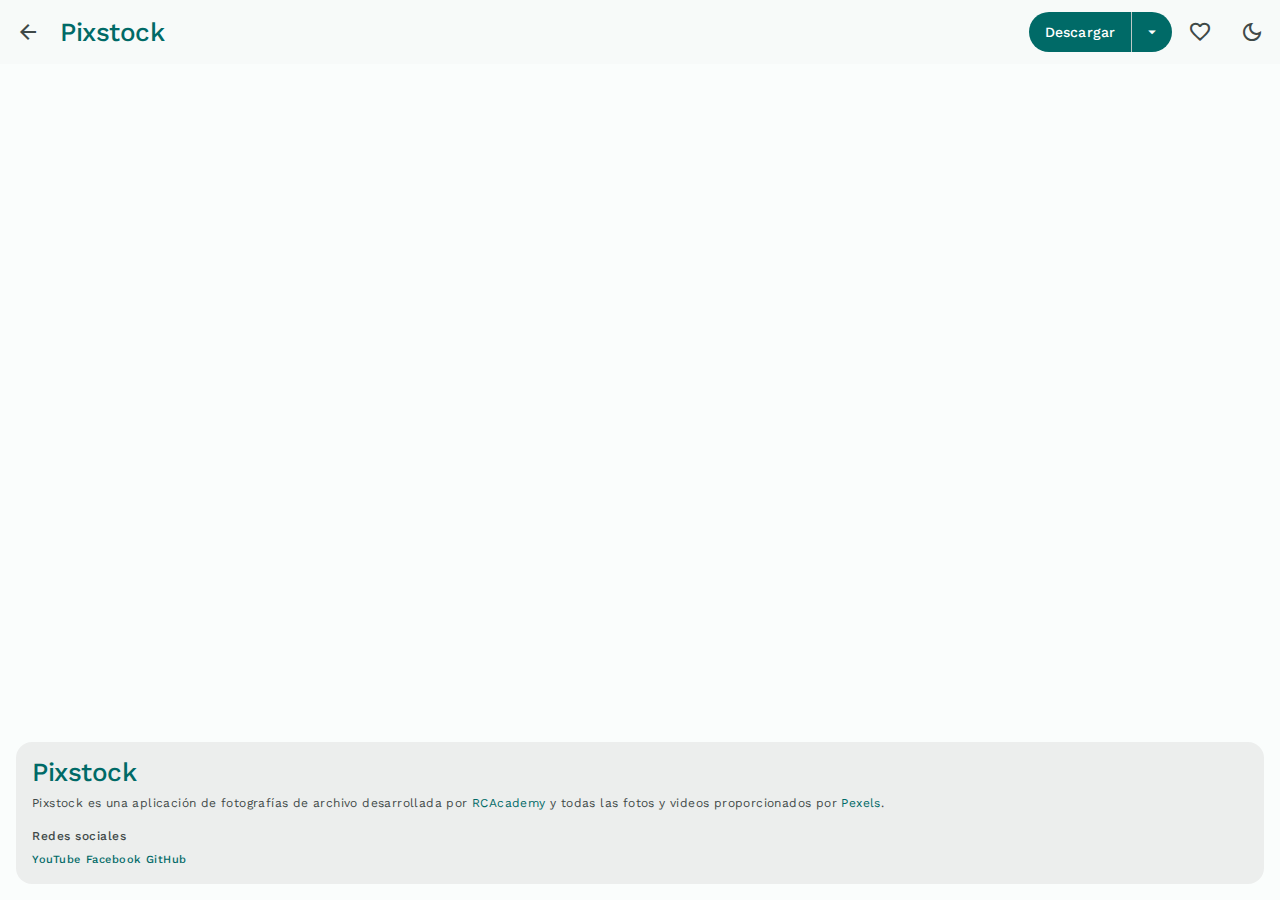
<file: pages/videos/video_detail.html>
<!DOCTYPE html>
<html lang="es" data-theme="light">

<head>

  <meta charset="UTF-8">
  <meta name="viewport" content="width=device-width, initial-scale=1.0">

  <!-- meta tags -->
  <title>Detalle del vídeo - Pixstock</title>
  <meta name="title" content="Detalle del vídeo - Pixstock">
  <meta name="description" content="Esta es una aplicación de fotografías de archivo creado por RCAcademy.">

  <!-- favicon -->
  <link rel="shortcut icon" href="../../favicon.svg" type="image/x-icon">

  <!-- theme js link -->
  <script src="../../js/theme.js"></script>

  <!-- google font link -->
  <link rel="preconnect" href="https://fonts.googleapis.com">
  <link rel="preconnect" href="https://fonts.gstatic.com" crossorigin>
  <link href="https://fonts.googleapis.com/css2?family=Work+Sans:wght@400;500&display=swap" rel="stylesheet">

  <!-- material icon link -->
  <link rel="stylesheet" href="https://fonts.googleapis.com/css2?family=Material+Symbols+Outlined:opsz,wght,FILL,GRAD@24,400,0..1,0" />

  <!-- custom css link -->
  <link rel="stylesheet" href="../../css/style.css">

  <!-- custom js link -->
  <script src="./video_detail.js" type="module"></script>

</head>

<body class="detail">
  

  <!-- HEADER -->
  <header class="top-app-bar" data-header>

    <button class="icon-btn" data-ripple aria-label="Back to previous page" onclick="window.history.back()">
      <span class="material-symbols-outlined" aria-hidden="true">arrow_back</span>

      <div class="state-layer"></div>
    </button>

    <a href="/" class="logo">Pixstock</a>

    <div class="menu-wrapper" data-menu-wrapper>

      <div class="split-btn">

        <a href="" class="label" download data-ripple data-download-link>
          <span class="label-large">Descargar</span>

          <div class="state-layer"></div>
        </a>

        <button class="trailing-icon" data-ripple data-menu-toggler>
          <span class="material-symbols-outlined" aria-hidden="true">arrow_drop_down</span>

          <div class="state-layer"></div>
        </button>

      </div>

      <div class="menu" data-menu data-download-menu></div>

    </div>

    <button class="icon-btn" aria-label="add to favorite" data-ripple data-add-favorite>
      <span class="material-symbols-outlined" aria-hidden="true">favorite</span>

      <div class="state-layer"></div>
    </button>

    <button class="icon-btn theme-btn" aria-label="Switch theme" data-theme-toggler data-ripple>
      <span class="material-symbols-outlined dark-icon" aria-hidden="true">dark_mode</span>
      <span class="material-symbols-outlined light-icon" aria-hidden="true">light_mode</span>

      <div class="state-layer"></div>
    </button>

  </header>



  <main class="main">
    <article class="container">

      <div class="detail-wrapper" data-detail-wrapper></div>

    </article>
  </main>


  <!-- FOOTER -->
  <footer class="footer">
    <div class="container">

      <div class="footer-card">

        <div class="col">
          <a href="/" class="logo">Pixstock</a>

          <p class="text body-small">
            Pixstock es una aplicación de fotografías de archivo desarrollada por 
            <span class="color-primary">RCAcademy</span> y todas las fotos y videos proporcionados por <a href="https://www.pexels.com" target="_blank" class="color-primary">Pexels</a>.
          </p>
        </div>

        <div class="col">

          <p class="title label-medium">Redes sociales</p>

          <div class="social-list">

            <a href="https://www.youtube.com/@RCAcademy01" target="_blank" class="label-small color-primary">YouTube</a>
            
            <a href="https://www.facebook.com/RCAcademy24" target="_blank" class="label-small color-primary">Facebook</a>

            <a href="https://github.com/Raci-Dev" target="_blank" class="label-small color-primary">GitHub</a>

          </div>

        </div>

      </div>

    </div>
  </footer>


</body>

</html>
</file>
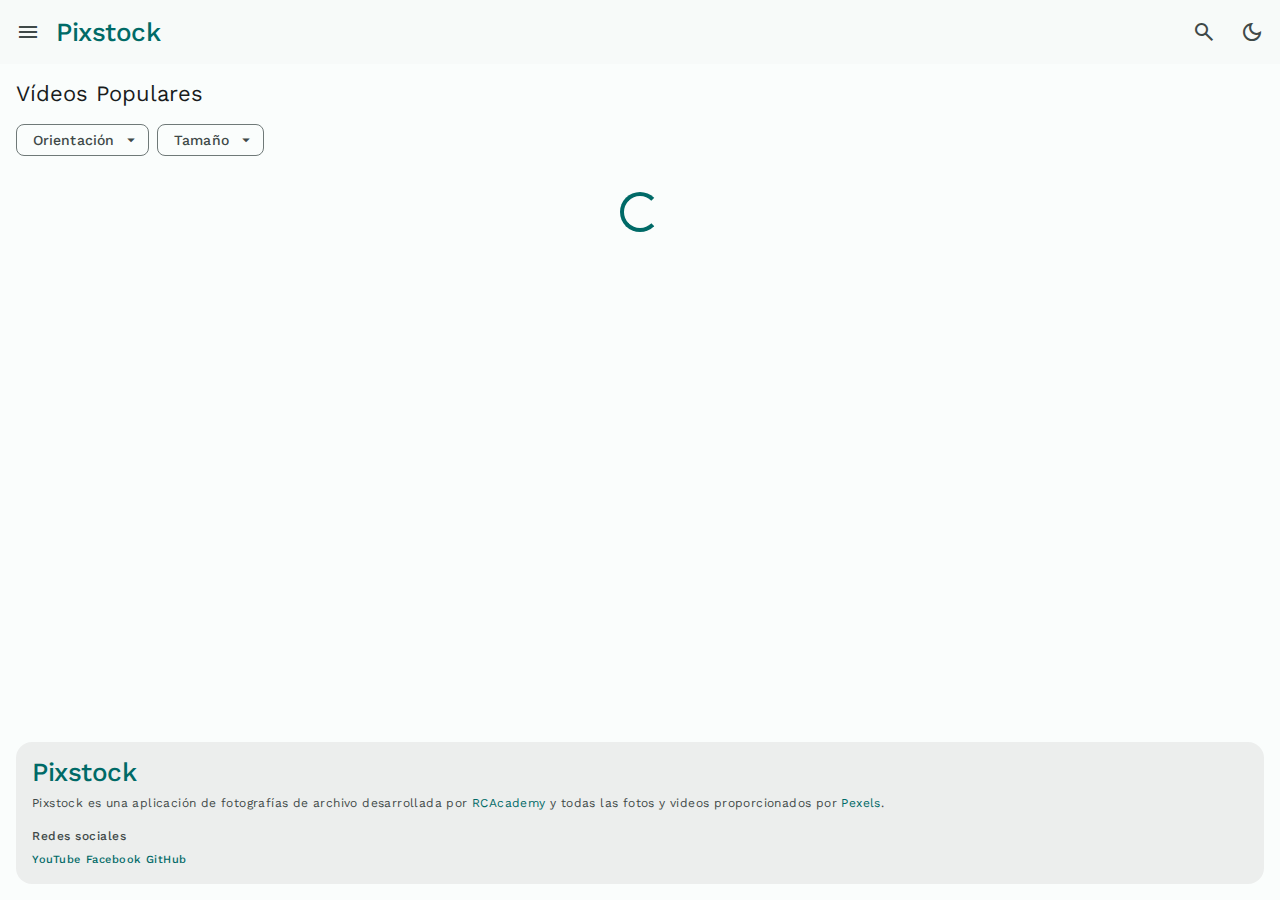
<file: pages/videos/videos.html>
<!DOCTYPE html>
<html lang="es" data-theme="light">

<head>

  <meta charset="UTF-8">
  <meta name="viewport" content="width=device-width, initial-scale=1.0">

  <!-- meta tags -->
  <title>Vídeos populares - Pixstock</title>
  <meta name="title" content="Vídeos populares - Pixstock">
  <meta name="description" content="Esta es una aplicación de fotografías de archivo creado por RCAcademy.">

  <!-- favicon -->
  <link rel="shortcut icon" href="../../favicon.svg" type="image/x-icon">

  <!-- theme js link -->
  <script src="../../js/theme.js"></script>

  <!-- google font link -->
  <link rel="preconnect" href="https://fonts.googleapis.com">
  <link rel="preconnect" href="https://fonts.gstatic.com" crossorigin>
  <link href="https://fonts.googleapis.com/css2?family=Work+Sans:wght@400;500&display=swap" rel="stylesheet">

  <!-- material icon link -->
  <link rel="stylesheet" href="https://fonts.googleapis.com/css2?family=Material+Symbols+Outlined:opsz,wght,FILL,GRAD@24,400,0..1,0" />

  <!-- custom css link -->
  <link rel="stylesheet" href="../../css/style.css">

  <!-- custom js link -->
  <script src="../../js/global.js" type="module"></script>
  <script src="../../js/search.js" type="module"></script>
  <script src="./videos.js" type="module"></script>

</head>

<body>
  

  <!-- HEADER -->
  <header class="top-app-bar" data-header>

    <button class="icon-btn" aria-label="Open menu" data-nav-toggler data-ripple>
      <span class="material-symbols-outlined" aria-hidden="true">menu</span>

      <div class="state-layer"></div>
    </button>

    <a href="/" class="logo">Pixstock</a>

    <div class="search-view" data-search-view>

      <div class="search-bar">

        <button class="icon-btn search-open" aria-label="Close search" data-search-toggler data-ripple>
          <span class="material-symbols-outlined" aria-hidden="true">arrow_back</span>

          <div class="state-layer"></div>
        </button>

        <div class="input-wrapper">
          <span class="material-symbols-outlined leading-icon" aria-hidden="true">search</span>

          <input type="search" name="search" placeholder="Buscar..." class="input-field body-large" autocomplete="off" data-search-field>
        </div>

        <button class="icon-btn" aria-label="Clear search" data-search-clear-btn data-ripple>
          <span class="material-symbols-outlined" aria-hidden="true">close</span>

          <div class="state-layer"></div>
        </button>

        <button class="icon-btn search-btn" aria-label="Submit search" data-search-toggler data-ripple data-search-btn>
          <span class="material-symbols-outlined" aria-hidden="true">search</span>

          <div class="state-layer"></div>
        </button>

        <div class="state-layer"></div>

      </div>

      <div class="search-view-content">

        <div class="btn-group" data-segment="search">

          <button class="btn-segment" data-ripple data-segment-btn data-segment-value="photos">
            <span class="material-symbols-outlined" aria-hidden="true">image</span>

            <span class="label-large text">Fotos</span>

            <div class="state-layer"></div>
          </button>

          <button class="btn-segment selected" data-ripple data-segment-btn data-segment-value="videos">
            <span class="material-symbols-outlined" aria-hidden="true">videocam</span>

            <span class="label-large text">Vídeos</span>

            <div class="state-layer"></div>
          </button>

        </div>

        <div class="divider"></div>

        <div class="list" data-search-list></div>

      </div>

    </div>

    <button class="icon-btn search-open" aria-label="Open search" data-search-toggler data-ripple>
      <span class="material-symbols-outlined" aria-hidden="true">search</span>

      <div class="state-layer"></div>
    </button>

    <button class="icon-btn theme-btn" aria-label="Switch theme" data-theme-toggler data-ripple>
      <span class="material-symbols-outlined dark-icon" aria-hidden="true">dark_mode</span>
      <span class="material-symbols-outlined light-icon" aria-hidden="true">light_mode</span>

      <div class="state-layer"></div>
    </button>

  </header>


  <!-- NAVIGATION -->
  <nav class="navigation" data-navigation>

    <div class="navigation-header">

      <button class="icon-btn" aria-label="Close menu" data-ripple data-nav-toggler>
        <span class="material-symbols-outlined" aria-hidden="true">arrow_back</span>

        <div class="state-layer"></div>
      </button>

      <a href="/" class="logo">Pixstock</a>

    </div>

    <ul class="drawer-list">

      <li class="drawer-item">

        <a href="/" class="drawer-link" data-drawer-link>
          <span class="material-symbols-outlined leading-icon" aria-hidden="true">home</span>

          <span class="label-large">Inicio</span>

          <div class="state-layer"></div>
        </a>

      </li>

      <li class="drawer-item">

        <a href="../photos/photos.html" class="drawer-link" data-drawer-link>
          <span class="material-symbols-outlined leading-icon" aria-hidden="true">image</span>

          <span class="label-large">Fotos</span>

          <div class="state-layer"></div>
        </a>

      </li>

      <li class="drawer-item">

        <a href="./videos.html" class="drawer-link active" data-drawer-link>
          <span class="material-symbols-outlined leading-icon" aria-hidden="true">videocam</span>

          <span class="label-large">Vídeos</span>

          <div class="state-layer"></div>
        </a>

      </li>

      <li class="drawer-item">

        <a href="../collections/collection.html" class="drawer-link" data-drawer-link>
          <span class="material-symbols-outlined leading-icon" aria-hidden="true">auto_awesome_mosaic</span>

          <span class="label-large">Colecciones</span>

          <div class="state-layer"></div>
        </a>

      </li>

      <li class="drawer-item">

        <a href="../favorite/favorite.html" class="drawer-link" data-drawer-link>
          <span class="material-symbols-outlined leading-icon" aria-hidden="true">favorite</span>

          <span class="label-large">Favoritos</span>

          <div class="state-layer"></div>
        </a>

      </li>

    </ul>

  </nav>


  <!--  SCRIM -->
  <div class="scrim" data-scrim data-nav-toggler></div>


  <main class="main">
    <article class="container">

      <h2 class="page-title title-large" data-title>Vídeos populares</h2>

      <div class="filter-bar" data-filter-bar>

        <div class="menu-wrapper" data-filter="orientation" data-menu-wrapper>

          <div class="filter-chip" data-filter-chip>
            <button class="chip-content" data-filter-btn data-menu-toggler>
              <span class="material-symbols-outlined leading-icon" aria-hidden="true">check</span>

              <span class="label-large text" data-filter-value="Orientación">Orientación</span>

              <span class="material-symbols-outlined trailing-icon arrow-icon" aria-hidden="true">arrow_drop_down</span>

              <div class="state-layer"></div>
            </button>

            <button class="close-icon" data-filter-clear>
              <span class="material-symbols-outlined trailing-icon" aria-hidden="true">close</span>

              <div class="state-layer"></div>
            </button>
          </div>

          <div class="menu" data-filter-menu data-menu>

            <button class="menu-item" data-ripple data-menu-item="Retrato">
              <span class="label-large text">Retrato</span>

              <div class="state-layer"></div>
            </button>

            <button class="menu-item" data-ripple data-menu-item="Paisaje">
              <span class="label-large text">Paisaje</span>

              <div class="state-layer"></div>
            </button>

            <button class="menu-item" data-ripple data-menu-item="Cuadrado">
              <span class="label-large text">Cuadrado</span>

              <div class="state-layer"></div>
            </button>

          </div>

        </div>

        <div class="menu-wrapper" data-filter="size" data-menu-wrapper>

          <div class="filter-chip" data-filter-chip>
            <button class="chip-content" data-filter-btn data-menu-toggler>
              <span class="material-symbols-outlined leading-icon" aria-hidden="true">check</span>

              <span class="label-large text" data-filter-value="Tamaño">Tamaño</span>

              <span class="material-symbols-outlined trailing-icon arrow-icon" aria-hidden="true">arrow_drop_down</span>

              <div class="state-layer"></div>
            </button>

            <button class="close-icon" data-filter-clear>
              <span class="material-symbols-outlined trailing-icon" aria-hidden="true">close</span>

              <div class="state-layer"></div>
            </button>
          </div>

          <div class="menu" data-filter-menu data-menu>

            <button class="menu-item" data-ripple data-menu-item="Pequeño">
              <span class="label-large text">Pequeño</span>

              <div class="state-layer"></div>
            </button>

            <button class="menu-item" data-ripple data-menu-item="Mediano">
              <span class="label-large text">Mediano</span>

              <div class="state-layer"></div>
            </button>

            <button class="menu-item" data-ripple data-menu-item="Grande">
              <span class="label-large text">Grande</span>

              <div class="state-layer"></div>
            </button>

          </div>

        </div>

      </div>

      <div class="media-grid" data-video-grid></div>

      <div class="load-more" data-loader role="progressbar"></div>

    </article>
  </main>


  <!-- FOOTER -->
  <footer class="footer">
    <div class="container">

      <div class="footer-card">

        <div class="col">
          <a href="/" class="logo">Pixstock</a>

          <p class="text body-small">
            Pixstock es una aplicación de fotografías de archivo desarrollada por 
            <span class="color-primary">RCAcademy</span> y todas las fotos y videos proporcionados por <a href="https://www.pexels.com" target="_blank" class="color-primary">Pexels</a>.
          </p>
        </div>

        <div class="col">

          <p class="title label-medium">Redes sociales</p>

          <div class="social-list">

            <a href="https://www.youtube.com/@RCAcademy01" target="_blank" class="label-small color-primary">YouTube</a>
            
            <a href="https://www.facebook.com/RCAcademy24" target="_blank" class="label-small color-primary">Facebook</a>

            <a href="https://github.com/Raci-dev" target="_blank" class="label-small color-primary">GitHub</a>

          </div>

        </div>

      </div>

    </div>
  </footer>


</body>

</html>
</file>
<file: css/style.css>
/*-----------------------------------*\
  #style.css
\*-----------------------------------*/

/**
 * copyright 2024 RCAcademy
 */





/*-----------------------------------*\
  #CUSTOM PROPERTY
\*-----------------------------------*/

:root {

  /**
  * COLOR
  **/
  --scrim: #000000;

  /**
  * Light colors
  **/
  --light-background: #FAFDFC;
  --light-on-background: #191C1C;
  --light-surface: #F7FAF9;
  --light-on-surface: #191C1C;
  --light-surface-variant: #DAE5E3;
  --light-on-surface-variant: #3F4948;
  --light-surface-container-high: #E6E9E8; 
  --light-surface-container-highest: #E0E3E2;
  --light-surface-container: #ECEEED;
  --light-outline: #6F7978;
  --light-outline-variant: #BEC9C7;
  --light-primary: #006A67;
  --light-on-primary: #FFFFFF;
  --light-primary-container: #6FF7F2;
  --light-on-primary-container: #00201F;
  --light-secondary: #845400;
  --light-on-secondary: #FFFFFF;
  --light-secondary-container: #FFDDB5;
  --light-on-secondary-container: #2A1800;
  --light-tertiary: #A93538;
  --light-on-tertiary: #FFFFFF;
  --light-tertiary-container: #FFDAD8;
  --light-on-tertiary-container: #410006;
  --light-error: #BA1A1A;
  --light-on-error: #FFFFFF;
  --light-error-container: #FFDAD6;
  --light-on-error-container: #410002;
  --light-inverse-surface: #2D3131;
  --light-inverse-on-surface: #EFF1F0;
  --light-inverse-primary: #4EDAD5;

  /**
  * Dark colors
  **/
  --dark-background: #191C1C;
  --dark-on-background: #E0E3E2;
  --dark-surface: #101414;
  --dark-on-surface: #C4C7C6;
  --dark-surface-variant: #3F4948;
  --dark-on-surface-variant: #BEC9C7;
  --dark-surface-container-high: #272B2A;
  --dark-surface-container-highest: #323535;
  --dark-surface-container: #1D2020;
  --dark-outline: #889392;
  --dark-outline-variant: #3F4948;
  --dark-primary: #4EDAD5;
  --dark-on-primary: #003735;
  --dark-primary-container: #00504E;
  --dark-on-primary-container: #6FF7F2;
  --dark-secondary: #FFB958;
  --dark-on-secondary: #462B00;
  --dark-secondary-container: #643F00;
  --dark-on-secondary-container: #FFDDB5;
  --dark-tertiary: #FFB3B0;
  --dark-on-tertiary: #68000F;
  --dark-tertiary-container: #891C23;
  --dark-on-tertiary-container: #FFDAD8;
  --dark-error: #FFB4AB;
  --dark-on-error: #690005;
  --dark-error-container: #93000A;
  --dark-on-error-container: #FFDAD6;
  --dark-inverse-surface: #E0E3E2;
  --dark-inverse-on-surface: #191C1C;
  --dark-inverse-primary: #006A67;

  /**
  * Typography
  **/

  /* Font family */
  --ff-primary: 'Work Sans', sans-serif;

  /* Font size */
  --fs-base: 62.5%; 
  --fs-display-large: 5.7rem;
  --fs-display-medium: 4.5rem;
  --fs-display-small: 3.6rem;
  --fs-headline-large: 3.2rem;
  --fs-headline-medium: 2.8rem;
  --fs-headline-small: 2.4rem;
  --fs-title-large: 2.2rem;
  --fs-title-medium: 1.6rem;
  --fs-title-small: 1.4rem;
  --fs-label-large: 1.4rem;
  --fs-label-medium: 1.2rem;
  --fs-label-small: 1.1rem;
  --fs-body-large: 1.6rem;
  --fs-body-medium: 1.4rem;
  --fs-body-small: 1.2rem;

  /* Font weight */
  --weight-regular: 400;
  --weight-medium: 500;

  /**
  * Border Radius
  **/
  --radius-extra-small: 4px;
  --radius-small: 8px;
  --radius-medium: 12px;
  --radius-large: 16px;
  --radius-large-end: 0 16px 16px 0;
  --radius-extra-large: 28px;
  --radius-circle: 50%;
  --radius-full: 500px;

  /**
  * Elevation
  **/
  --elevation-1: 0 1px 2px hsla(0, 0%, 0%, 0.3), 0 1px 3px 1px hsla(0, 0%, 0%, 0.15);
  --elevation-2: 0 1px 2px hsla(0, 0%, 0%, 0.3), 0 2px 6px 2px hsla(0, 0%, 0%, 0.15);

  /**
  * Others
  **/
  --top-app-bar-height: 64px;

@media(prefers-reduced-motion: no-preference) {

  /**
  * Transition
  **/

  /* Duration */
  --motion-duration-short-1: 100ms;
  --motion-duration-short-2: 200ms;
  --motion-duration-medium-1: 250ms;
  --motion-duration-medium-2: 400ms;
  --motion-duration-long: 500ms;

  /* Easing */
  --motion-easing-linear: cubic-bezier(0, 0, 1, 1);
  --motion-easing-standard: cubic-bezier(0.2, 0, 0, 1);
  --motion-easing-emphasized: cubic-bezier(0.2, 0, 0, 1);
  --motion-easing-emphasized-decelerate: cubic-bezier(0.05, 0.7, 0.1, 1);
  --motion-easing-emphasized-accelerate: cubic-bezier(0.3, 0, 0.8, 0.15);
  --motion-easing-legacy: cubic-bezier(0.4, 0, 0.2, 1);

  }
}

[data-theme="light"] {

  color-scheme: light;

  --background: var(--light-background);
  --on-background: var(--light-on-background);
  --surface: var(--light-surface);
  --on-surface: var(--light-on-surface);
  --surface-variant: var(--light-surface-variant);
  --on-surface-variant: var(--light-on-surface-variant);
  --surface-container-high: var(--light-surface-container-high); 
  --surface-container-highest: var(--light-surface-container-highest);
  --surface-container: var(--light-surface-container);
  --outline: var(--light-outline);
  --outline-variant: var(--light-outline-variant);
  --primary: var(--light-primary);
  --on-primary: var(--light-on-primary);
  --primary-container: var(--light-primary-container);
  --on-primary-container: var(--light-on-primary-container);
  --secondary: var(--light-secondary);
  --on-secondary: var(--light-on-secondary);
  --secondary-container: var(--light-secondary-container);
  --on-secondary-container: var(--light-on-secondary-container);
  --tertiary: var(--light-tertiary);
  --on-tertiary: var(--light-on-tertiary);
  --tertiary-container: var(--light-tertiary-container);
  --on-tertiary-container: var(--light-on-tertiary-container);
  --error: var( --light-error);
  --on-error: var(--light-on-error);
  --error-container: var(--light-error-container);
  --on-error-container: var(--light-on-error-container);
  --inverse-surface: var(--light-inverse-surface);
  --inverse-on-surface: var(--light-inverse-on-surface);
  --inverse-primary: var(--light-inverse-primary);

}

[data-theme="dark"] {

  color-scheme: dark;

  --background: var(--dark-background);
  --on-background: var(--dark-on-background);
  --surface: var(--dark-surface);
  --on-surface: var(--dark-on-surface);
  --surface-variant: var(--dark-surface-variant);
  --on-surface-variant: var(--dark-on-surface-variant);
  --surface-container-high: var(--dark-surface-container-high); 
  --surface-container-highest: var(--dark-surface-container-highest);
  --surface-container: var(--dark-surface-container);
  --outline: var(--dark-outline);
  --outline-variant: var(--dark-outline-variant);
  --primary: var(--dark-primary);
  --on-primary: var(--dark-on-primary);
  --primary-container: var(--dark-primary-container);
  --on-primary-container: var(--dark-on-primary-container);
  --secondary: var(--dark-secondary);
  --on-secondary: var(--dark-on-secondary);
  --secondary-container: var(--dark-secondary-container);
  --on-secondary-container: var(--dark-on-secondary-container);
  --tertiary: var(--dark-tertiary);
  --on-tertiary: var(--dark-on-tertiary);
  --tertiary-container: var(--dark-tertiary-container);
  --on-tertiary-container: var(--dark-on-tertiary-container);
  --error: var( --dark-error);
  --on-error: var(--dark-on-error);
  --error-container: var(--dark-error-container);
  --on-error-container: var(--dark-on-error-container);
  --inverse-surface: var(--dark-inverse-surface);
  --inverse-on-surface: var(--dark-inverse-on-surface);
  --inverse-primary: var(--dark-inverse-primary);

}


/*-----------------------------------*\
  #RESET
\*-----------------------------------*/

*,
*::before,
*::after {
  margin: 0;
  padding: 0;
  box-sizing: border-box;
}

li { list-style: none; }

a,
img,
span,
input,
video,
button { display: block; }

a {
  color: inherit;
  text-decoration: none;
}

img { height: auto; }

input,
button {
  background: none;
  border: none;
  font: inherit;
  outline: none;
}

input { width: 100%; }

button { cursor: pointer; }

html {
  font-family: var(--ff-primary);
  font-size: var(--fs-base);
  scroll-behavior: smooth;
  -webkit-tap-highlight-color: transparent;
}

body {
  background-color: var(--background);
  color: var(--on-background);
  font-size: 1.6rem;
  display: flex;
  flex-direction: column;
  min-height: 100vh;
  transition: opacity var(--motion-duration-medium-2) var(--motion-easing-linear);
  /*opacity: 0;*/
}

button:disabled {
  cursor: default;
  opacity: 0.5;
}


/*-----------------------------------*\
  #TYPOGRAPHY
\*-----------------------------------*/

.display-large {
  font-size: var(--fs-display-large);
  font-weight: var(--weight-regular);
  line-height: 64px;
}

.display-medium {
  font-size: var(--fs-display-medium);
  font-weight: var(--weight-regular);
  line-height: 52px;
}

.display-small {
  font-size: var(--fs-display-small);
  font-weight: var(--weight-regular);
  line-height: 44px;
}

.headline-large {
  font-size: var(--fs-headline-large);
  font-weight: var(--weight-regular);
  line-height: 40px;
}

.headline-medium {
  font-size: var(--fs-headline-medium);
  font-weight: var(--weight-regular);
  line-height: 36px;
}

.headline-small {
  font-size: var(--fs-headline-small);
  font-weight: var(--weight-regular);
  line-height: 32px;
}

.title-large {
  font-size: var(--fs-title-large);
  font-weight: var(--weight-regular);
  line-height: 28px;
}

.title-medium {
  font-size: var(--fs-title-medium);
  font-weight: var(--weight-medium);
  line-height: 24px;
}

.title-small {
  font-size: var(--fs-title-small);
  font-weight: var(--weight-medium);
  line-height: 20px;
  letter-spacing: 0.1px;
}

.label-large {
  font-size: var(--fs-label-large);
  font-weight: var(--weight-medium);
  line-height: 20px;
  letter-spacing: 0.1px;
}

.label-medium {
  font-size: var(--fs-label-medium);
  font-weight: var(--weight-medium);
  line-height: 16px;
  letter-spacing: 0.5px;
}

.label-small {
  font-size: var(--fs-label-small);
  font-weight: var(--weight-medium);
  line-height: 16px;
  letter-spacing: 0.5px;
}

.body-large {
  font-size: var(--fs-body-large);
  font-weight: var(--weight-regular);
  line-height: 24px;
  letter-spacing: 0.5px;
}

.body-medium {
  font-size: var(--fs-body-medium);
  font-weight: var(--weight-regular);
  line-height: 20px;
  letter-spacing: 0.25px;
}

.body-small {
  font-size: var(--fs-body-small);
  font-weight: var(--weight-regular);
  line-height: 16px;
  letter-spacing: 0.4px;
}








/*-----------------------------------*\
  #REUSED STYLE
\*-----------------------------------*/

.material-symbols-outlined {
  display: block;
  width: 1em;
  height: 1em;
  font-variation-settings: 'FILL' 0, 'wght' 400, 'GRAD' 0, 'opsz' 24;
}

:has(> .state-layer) {
  position: relative;
  overflow: hidden;
  z-index: 1;
}

.ripple,
.state-layer {
  background-color: var(--state-layer-bg);
  position: absolute;
  pointer-events: none;
  z-index: 1;
}

.state-layer {
  border-radius: inherit;
  inset: 0;
  opacity: 0;
  transition: var(--motion-duration-short-2) var(--motion-easing-linear);
}

:has(> .state-layer):hover > .state-layer { opacity: 0.08; }

:has(> .state-layer):is(:focus, :focus-visible, :active) > .state-layer { opacity: 0.12; }

.ripple {
  top: 50%;
  left: 50%;
  translate: -50% -50%;
  transform-origin: center;
  border-radius: var(--radius-circle);
  opacity: 0.12;
  animation: ripple 800ms var(--motion-easing-standard) forwards;
}

@keyframes ripple {
  0% { scale: 0; }
  100% { scale: 2.5; }
}

.logo {
  color: var(--primary);
  font-size: 2.6rem;
  font-weight: var(--weight-medium);
  line-height: 28px;
  letter-spacing: -0.5px;
}

.divider {
  height: 1px;
  max-width: 100%;
  background-color: var(--outline-variant);
}

.section {
  position: relative;
  margin-block-end: 24px;
}

.container { padding-inline: 16px; }

.section-title { margin-block-end: 12px; }

.media-grid {
  --column-count: 2;
  --column-gap: 8px;
  display: grid;
  grid-template-columns: repeat(var(--column-count), minmax(0, 1fr));
  gap: var(--column-gap);

  overflow: hidden;
}

.img-cover {
  width: 100%;
  height: 100%;
  object-fit: cover;
}

.column {
  display: flex;
  flex-direction: column;
  gap: var(--column-gap);
  align-self: flex-start;
}

.overlay-btn {
  position: absolute;
  bottom: -2px;
  left: 0;
  width: 100%;
  padding-block: 48px 24px;
  display: grid;
  place-items: center;
  background-image: linear-gradient(0deg, var(--background) 0%, transparent 100%);
  z-index: 1;
}

.skeleton {
  background-color: var(--surface-container-highest);
  border-radius: var(--radius-medium);
  aspect-ratio: 2 / 3;
  animation: skeleton-loading 1000ms linear infinite alternate;
}

@keyframes skeleton-loading {
  0% { opacity: 0.5; }
  100% { opacity: 1; }
}

.card-badge {
  position: absolute;
  top: 16px;
  left: 16px;
  width: 24px;
  height: 24px;
  display: grid;
  place-items: center;
  background-color: var(--light-secondary-container);
  color: var(--light-on-secondary-container);
  border-radius: var(--radius-small);
}

.card-badge .material-symbols-outlined { font-size: 1.8rem; }

.color-primary { color: var(--primary); }

.page-title {
  margin-block-end: 16px;
  text-transform: capitalize;
}

.menu-wrapper {
  position: relative;
  max-width: max-content;
}

.menu-wrapper:has(.expanded) { z-index: 2; }

.menu-wrapper .menu {
  position: absolute;
  top: 100%;
  left: 0;
  z-index: 1;
}

.filter-bar {
  display: flex;
  flex-wrap: wrap;
  align-items: center;
  gap: 8px;
  margin-block: 16px;
}

.load-more {
  width: 40px;
  height: 40px;
  border: 4px solid var(--primary);
  border-radius: var(--radius-full);
  border-right-color: transparent;
  margin: 20px auto;
  animation: loading 500ms linear infinite;
}

@keyframes loading {
  0% { rotate: 0; }
  100% { rotate: 360deg; }
}


/*-----------------------------------*\
  #COMPONENT
\*-----------------------------------*/

/**
 * Icon button
 */
.icon-btn {
  color: var(--on-surface-variant);
  --state-layer-bg: var(--on-surface-variant);
  min-width: 48px;
  width: 48px;
  height: 48px;
  display: grid;
  place-items: center;
  border-radius: var(--radius-circle);
}

.icon-btn > .state-layer { inset: 4px; }

.icon-btn > .ripple {
  width: 40px;
  height: 40px;
  animation: icon-button-ripple 200ms var(--motion-easing-standard) forwards;
}

@keyframes icon-button-ripple {
  0% { scale: 0; }
  100% { scale: 1; }
}

.icon-btn.small {
  min-width: 40px;
  width: 40px;
  height: 40px;
}

.icon-btn.small .material-symbols-outlined { font-size: 1.8rem; }

.icon-btn.small > .ripple {
  width: 32px;
  height: 32px;
}

.icon-btn.active {
  color: var(--primary);
  --state-layer-bg: var(--primary);
}

.icon-btn.active .material-symbols-outlined { font-variation-settings: 'FILL' 1; }

/**
 * Segment button
 */
 .btn-segment {
  color: var(--on-surface);
  --state-layer-bg: var(--on-surface);
  display: flex;
  justify-content: center;
  align-items: center;
  gap: 8px;
  padding-inline: 12px;
  height: 40px;
  flex-grow: 1;
 }

 .btn-group .btn-segment:not(:last-child) { border-inline-end: 1px solid var(--outline); }

 .btn-group {
  display: flex;
  border: 1px solid var(--outline);
  border-radius: var(--radius-full);
  overflow: hidden;
 }

 .btn-segment .material-symbols-outlined { font-size: 1.8rem; }

 .btn-segment.selected {
  background-color: var(--secondary-container);
  color: var(--on-secondary-container);
  --state-layer-bg: var(--on-secondary-container);
 }


/**
 * Split btn
 */
.split-btn {
  background-color: var(--primary);
  color: var(--on-primary);
  display: flex;
  align-items: center;
  height: 40px;
  border-radius: var(--radius-full);
  overflow: hidden;
}

.split-btn .label {
  --state-layer-bg: var(--on-primary);
  padding-inline: 16px;
  height: inherit;
  display: grid;
  place-items: center;
  border-inline-end: 1px solid var(--outline-variant);
}

.split-btn .trailing-icon {
  --state-layer-bg: var(--on-primary);
  color: inherit;
  height: inherit;
  width: 40px;
  display: grid;
  place-items: center;
}

.split-btn .material-symbols-outlined { font-size: 1.8rem; }


/**
 * Search view
 */
 .search-view {
  background-color: var(--surface-container-high);
  position: fixed;
  top: 0;
  left: 0;
  width: 100%;
  height: 100dvh;
  z-index: 5;
  opacity: 0;
  visibility: hidden;
  transition: var(--motion-duration-short-2) var(--motion-easing-standard);
  transition-property: opacity, visibility;
 }

 .search-view.show {
  opacity: 1;
  visibility: visible;
 }

 .input-wrapper .leading-icon { display: none; }

 .search-bar {
  display: flex;
  justify-content: space-between;
  align-items: center;
  padding-inline: 4px;
  height: 72px;
  border-block-end: 1px solid var(--outline);
 }

 .search-bar .icon-btn { flex-shrink: 0; }

 .input-field { color: var(--on-surface); }

 .input-wrapper { flex-grow: 1; }

 .input-wrapper,
 .input-field { height: 100%; }

 .input-field::placeholder { color: var(--on-surface-variant); }
 
 .input-field::-webkit-search-cancel-button { display: none; }

 .input-wrapper:has(:placeholder-shown) + .icon-btn { display: none; }

 .search-bar .search-btn {
  --state-layer-bg: var(--primary);
  color: var(--primary);
 }

 .search-view-content .btn-group { margin: 16px; }


/**
 * List
 */
 .list { padding-block: 8px; }

 .list-item {
  display: flex;
  align-items: center;
  gap: 16px;
  padding-inline: 16px 24px;
  padding-block: 8px;
  height: 48px;
  width: 100%;
  --state-layer-bg: var(--on-surface);
 }

 .list-item .text { color: var(--on-surface); }

 .list-item .leading-icon {
  font-size: 1.8rem;
  color: var(--on-surface-variant);
 }

 .list-item.two-line {
  justify-content: space-between;
  padding-inline-end: 12px;
  height: 72px;
 }

 .list-item.two-line .body-large {
  display: -webkit-box;
  -webkit-box-orient: vertical;
  -webkit-line-clamp: 1;
  overflow: hidden;
 }

 .list-item.two-line > .state-layer { pointer-events: all; }


/**
 * Navigation
 */
 .navigation {
  --navigation-drawer-width: 320px;
  background-color: var(--surface);
  position: fixed;
  top: 0;
  left: 0;
  bottom: 0;
  max-width: var(--navigation-drawer-width);
  width: 0;
  z-index: 6;
  visibility: hidden;
  transition: var(--motion-duration-medium-1) var(--motion-easing-emphasized-accelerate);
  transition-property: width, visibility;
  border-radius: var(--radius-large-end);
 }

 .navigation.show {
  width: var(--navigation-drawer-width);
  visibility: visible;
  transition: var(--motion-duration-long) var(--motion-easing-emphasized-decelerate);
 }

 .navigation-header {
  display: flex;
  align-items: center;
  gap: 16px;
  padding-block: 8px 12px;
 }

 .navigation-header,
 .drawer-list {
  padding-inline: 12px;
  opacity: 0;
  transition: var(--motion-duration-medium-1) var(--motion-easing-emphasized);
 }

 .navigation.show :where(.navigation-header, .drawer-list) {
  opacity: 1;
  transition: var(--motion-duration-long) var(--motion-easing-emphasized-decelerate);
 }

 .navigation.show .navigation-header {
  transition: var(--motion-duration-short-1) var(--motion-easing-emphasized-accelerate);
 }

 .drawer-link {
  --state-layer-bg: var(--on-surface);
  display: flex;
  align-items: center;
  gap: 12px;
  width: 100%;
  height: 56px;
  padding-inline: 16px 24px;
  text-transform: capitalize;
  border-radius: var(--radius-full);
 }

 .drawer-link.active {
  background-color: var(--secondary-container);
  color: var(--on-secondary-container);
  --state-layer-bg: var(--on-secondary-container);
 }

 .drawer-link.active .leading-icon {
  font-variation-settings: 'FILL' 1;
 }


/**
 * Button
 */
.btn {
  height: 40px;
  max-width: max-content;
  display: flex;
  align-items: center;
  gap: 8px;
  padding-inline: 24px;
  border-radius: var(--radius-full);
  transition: box-shadow var(--motion-duration-short-2) var(--motion-easing-linear);
}

.btn:hover { box-shadow: var(--elevation-1); }

.btn:focus { box-shadow: none; }

.btn-primary {
  background-color: var(--primary);
  color: var(--on-primary);
  --state-layer-bg: var(--on-primary);
}

.btn-secondary {
  background-color: var(--secondary);
  color: var(--on-secondary);
  --state-layer-bg: var(--on-secondary);
}

.btn-tertiary {
  background-color: var(--tertiary);
  color: var(--on-tertiary);
  --state-layer-bg: var(--on-tertiary);
}

/**
 * Card
 */
.card {
  position: relative;
  width: 100%;
  height: max-content;
  border-radius: var(--radius-medium);
  overflow: hidden;
  transition: box-shadow var(--motion-duration-short-2) var(--motion-easing-linear);
  --state-layer-bg: var(--on-surface);
}

.card:hover { box-shadow: var(--elevation-1); }

.card > .state-layer { pointer-events: all; }

.card .card-banner { aspect-ratio: var(--width) / var(--height); }

.card .card-content {
  position: absolute;
  bottom: 0;
  width: 100%;
  background-image: linear-gradient(180deg, transparent 0%, hsla(0, 0%, 0%, 0.75));
  pointer-events: none;
  padding: 5px;
  z-index: 2;
}

.card .icon-btn {
  pointer-events: all;
  color: var(--light-inverse-on-surface);
  --state-layer-bg: var(--light-inverse-on-surface);
  margin-inline-start: auto;
}

.card .icon-btn.active {
  color: var(--light-inverse-primary);
  --state-layer-bg: var(--light-inverse-primary);
}

.card.video { background-color: var(--surface-container-highest); }

/**
 * Menu
 */

 .menu {
  padding-block: 8px;
  max-width: 280px;
  min-width: 120px;
  width: max-content;
  background-color: var(--surface-container);
  border-radius: var(--radius-small);
  box-shadow: var(--elevation-2);
  overflow: hidden;
  transform-origin: top left;
  scale: 0.5;
  opacity: 0;
  visibility: hidden;
  transition: var(--motion-duration-short-2) var(--motion-easing-standard);
  transition-property: scale, opacity;
 }

 .menu.expanded {
  scale: 1;
  opacity: 1;
  visibility: visible;
 }

 .menu-item {
  height: 36px;
  width: 100%;
  display: flex;
  align-items: center;
  gap: 12px;
  padding-inline: 12px;
  color: var(--on-surface);
  --state-layer-bg: var(--on-surface);
  text-transform: capitalize;
 }

 .menu-item .trailing-text {
  color: var(--on-surface-variant);
  margin-inline-start: auto;
 }


/**
 * Filter chip
 */

.filter-chip {
  height: 32px;
  display: flex;
  align-items: center;
  border: 1px solid var(--outline);
  border-radius: var(--radius-small);
  transition: var(--motion-duration-short-2) var(--motion-easing-linear);
  transition-property: box-shadow, border-color;
  overflow: hidden;
}

.filter-chip:focus-within:not(:active) { border-color: var(--on-surface-variant); }

.filter-chip .chip-content {
  display: flex;
  align-items: center;
  height: inherit;
  padding-inline: 8px;
}

.filter-chip :where(.chip-content, .close-icon) {
  color: var(--on-surface-variant);
  --state-layer-bg: var(--on-surface-variant);
}

.filter-chip .material-symbols-outlined { font-size: 1.8rem; }

.filter-chip .text {
  padding-inline: 8px;
  text-transform: capitalize;
}

.filter-chip :where(.leading-icon, .close-icon) {
  min-width: 0;
  width: 0;
  overflow: hidden;
  visibility: hidden;
  transition: var(--motion-duration-short-2) var(--motion-easing-emphasized);
}

.filter-chip.selected {
  background-color: var(--secondary-container);
  border: none;
}

.filter-chip.selected :where(.chip-content, .close-icon) {
  color: var(--on-secondary-container);
  --state-layer-bg: var(--on-secondary-container);
}

.filter-chip.selected:hover { box-shadow: var(--elevation-1); }

.filter-chip.selected :where(.leading-icon, .close-icon) {
  min-width: min-content;
  width: min-content;
  visibility: visible;
}

.filter-chip.selected .arrow-icon { display: none; }

.filter-chip.selected .close-icon { padding: 8px; }


/*-----------------------------------*\
  #TOP APP BAR
\*-----------------------------------*/

.top-app-bar {
  background-color: var(--surface);
  display: flex;
  align-items: center;
  padding-inline: 4px;
  height: var(--top-app-bar-height);
  position: fixed;
  top: 0;
  width: 100%;
  z-index: 4;
  transition: background-color var(--motion-duration-short-2) var(--motion-easing-linear);
}

.top-app-bar.active { background-color: var(--surface-container); }

.top-app-bar .logo { margin-inline: 4px auto; }

[data-theme="dark"] .theme-btn .dark-icon,
[data-theme="light"] .theme-btn .light-icon { display: none; }

.search-view-content .divider { margin-inline: 16px; }


/*-----------------------------------*\
  #SCRIM
\*-----------------------------------*/

.scrim {
  position: fixed;
  inset: 0;
  background-color: var(--scrim);
  z-index: 5;
  opacity: 0;
  visibility: hidden;
  transition: var(--motion-duration-short-1) var(--motion-easing-linear);
  transition-property: visibility, opacity;
}

.scrim.active {
  visibility: visible;
  opacity: 0.5;
}



/*-----------------------------------*\
  #MAIN
\*-----------------------------------*/

.main {
  padding-block-start: calc(var(--top-app-bar-height) + 16px);
  flex-grow: 1;
}



/*-----------------------------------*\
  #BANNER
\*-----------------------------------*/

.banner {
  display: flex;
  gap: 16px;
  padding-inline: 16px;
  padding-block-end: 18px;
  margin-block-end: 24px;
  overflow-x: auto;
  scroll-snap-type: inline mandatory;
  scroll-snap-stop: always;
  overscroll-behavior-x: contain;
}

.banner::-webkit-scrollbar { height: 6px; }

.banner::-webkit-scrollbar-track {
  background-color: var(--surface-variant);
  border-radius: var(--radius-full);
}

.banner::-webkit-scrollbar-thumb {
  background-color: var(--on-surface-variant);
  border-radius: var(--radius-full);
}

.banner::-webkit-scrollbar-button { width: calc(25% - 28px); }

.banner-card {
  --gradient-direction: 180deg;
  --primary-hsl: 178, 89%, 70%;
  --secondary-hsl: 32, 100%, 85%;
  --tertiary-hsl: 3, 100%, 92%;

  position: relative;
  height: 360px;
  min-width: 100%;
  border-radius: var(--radius-extra-large);
  display: flex;
  align-items: flex-end;
  overflow: hidden;
  scroll-snap-align: start;
  scroll-margin-inline: 16px;
  z-index: 1;
}

[data-theme="dark"] .banner-card {
  --primary-hsl: 178, 100%, 16%;
  --secondary-hsl: 38, 100%, 20%;
  --tertiary-hsl: 356, 66%, 32%;
}

.banner-card.primary {
  background-color: var(--primary-container);
  color: var(--on-primary-container);
}

.banner-card.secondary {
  background-color: var(--secondary-container);
  color: var(--on-secondary-container);
}

.banner-card.tertiary {
  background-color: var(--tertiary-container);
  color: var(--on-tertiary-container);
}

.banner-card .card-content {
  --gradient-hsl: var(--primary-hsl);
  height: 100%;
  width: 100%;
  display: grid;
  align-content: flex-end;
  gap: 12px;
  padding: 24px;
  background-image: linear-gradient(var(--gradient-direction),
  hsla(var(--gradient-hsl), 0) 0%,
  hsla(var(--gradient-hsl), 0.36) 24%,
  hsla(var(--gradient-hsl), 0.64) 48%,
  hsla(var(--gradient-hsl), 1) 68%);
}

.banner-card.secondary .card-content {
  --gradient-hsl: var(--secondary-hsl);
}

.banner-card.tertiary .card-content {
  --gradient-hsl: var(--tertiary-hsl);
}

.banner-card .card-title { width: 16ch; }

.banner-card .card-text { display: none; }

.banner-card .card-grid {
  position: absolute;
  top: -16px;
  left: -16px;
  right: -16px;
  bottom: 28%;
  display: grid;
  gap: 12px;
  grid-template-areas:
  "b1 b1 b2 b2 b3 b3 b3 b3"
  "b1 b1 b2 b2 b3 b3 b3 b3"
  "b4 b4 b2 b2 b3 b3 b3 b3"
  "b4 b4 b5 b5 b5 b6 b6 b6"
  "b4 b4 b5 b5 b5 b6 b6 b6";
  grid-template-columns: repeat(8, minmax(0, 1fr));
  grid-template-rows: repeat(5, minmax(0, 1fr));
  z-index: -1;
}

.banner-card .card-banner {
  border-radius: var(--radius-large);
  background-repeat: no-repeat;
  background-size: cover;
  background-position: center;
  overflow: hidden;
}

.banner-card .card-banner .video {
  width: 100%;
  height: 100%;
  object-fit: cover;
  scale: 1.05;
}

.banner-card.primary .card-banner {
  background-color: var(--on-primary-container);
  box-shadow: 0 2px 2px -1px #00201f;
}

.banner-card.secondary .card-banner {
  background-color: var(--on-secondary-container);
  box-shadow: 0 2px 2px -1px #2a1800;
}

.banner-card.tertiary .card-banner {
  background-color: var(--on-tertiary-container);
  box-shadow: 0 2px 2px -1px #410006;
}

/*-----------------------------------*\
  #CURATED PHOTOS & POPULAR VIDEO
\*-----------------------------------*/

:where(.featured-photo, .popular-video) .column {
  margin-block-end: -800px;
}



/*-----------------------------------*\
  #COLLECTION
\*-----------------------------------*/

.grid-card .label { color: var(--on-surface-variant); }

.collection-grid .list-item { border-block-end: 1px solid var(--outline-variant); }

.collection .btn {
  margin-block: 12px;
  margin-inline: auto;
}



/*-----------------------------------*\
  #FOOTER
\*-----------------------------------*/

.footer {
  margin-block-start: 24px;
  padding-block-end: 16px;
}

.footer-card {
  background-color: var(--surface-container);
  color: var(--on-surface-variant);
  padding: 16px;
  border-radius: var(--radius-large);
}

.footer-card .text {
  line-height: 18px;
  margin-block: 8px 16px;
}

.footer-card :where(span, a) { display: inline-block; }

.footer-card a:not(.logo):hover { text-decoration: underline; }

.footer-card .title { margin-block-end: 4px; }



/*-----------------------------------*\
  #PHOTO PAGE
\*-----------------------------------*/

.filter-chip:has(.color-field) { position: relative; }

.color-field {
  position: absolute;
  top: 0;
  left: 0;
  width: 100%;
  height: 100%;
  opacity: 0;
  cursor: pointer;
}



/*-----------------------------------*\
  #PHOTO DETAIL PAGE
\*-----------------------------------*/

.detail :is(.main, .footer) { margin-inline-start: 0; }

.detail .top-app-bar .icon-btn:first-child { display: grid; }

.detail .top-app-bar .logo { display: block; }

.detail .top-app-bar {
  left: 0;
  width: 100%;
  gap: 4px;
}

.detail .menu-wrapper { margin-inline-start: auto; }

.detail .menu-wrapper .menu {
  transform-origin: top right;
  left: auto;
  right: 0;
}

.detail-wrapper {
  height: 588px;
  display: grid;
  grid-template-rows: 1fr max-content;
  place-items: center;
}

.detail-banner {
  max-width: 100%;
  max-height: 100%;
  margin-inline: auto;
  border-radius: var(--radius-large);
  overflow: hidden;
  margin-block-end: 8px;
}

.detail-wrapper .title-small { text-align: center; }

.detail-wrapper .color-primary { display: inline-block; }

.detail .title-large { margin-block: 32px 16px; }



/*-----------------------------------*\
  #FAVORITE PAGE
\*-----------------------------------*/





/*-----------------------------------*\
  #MEDIA QUERIES
\*-----------------------------------*/
</file>
